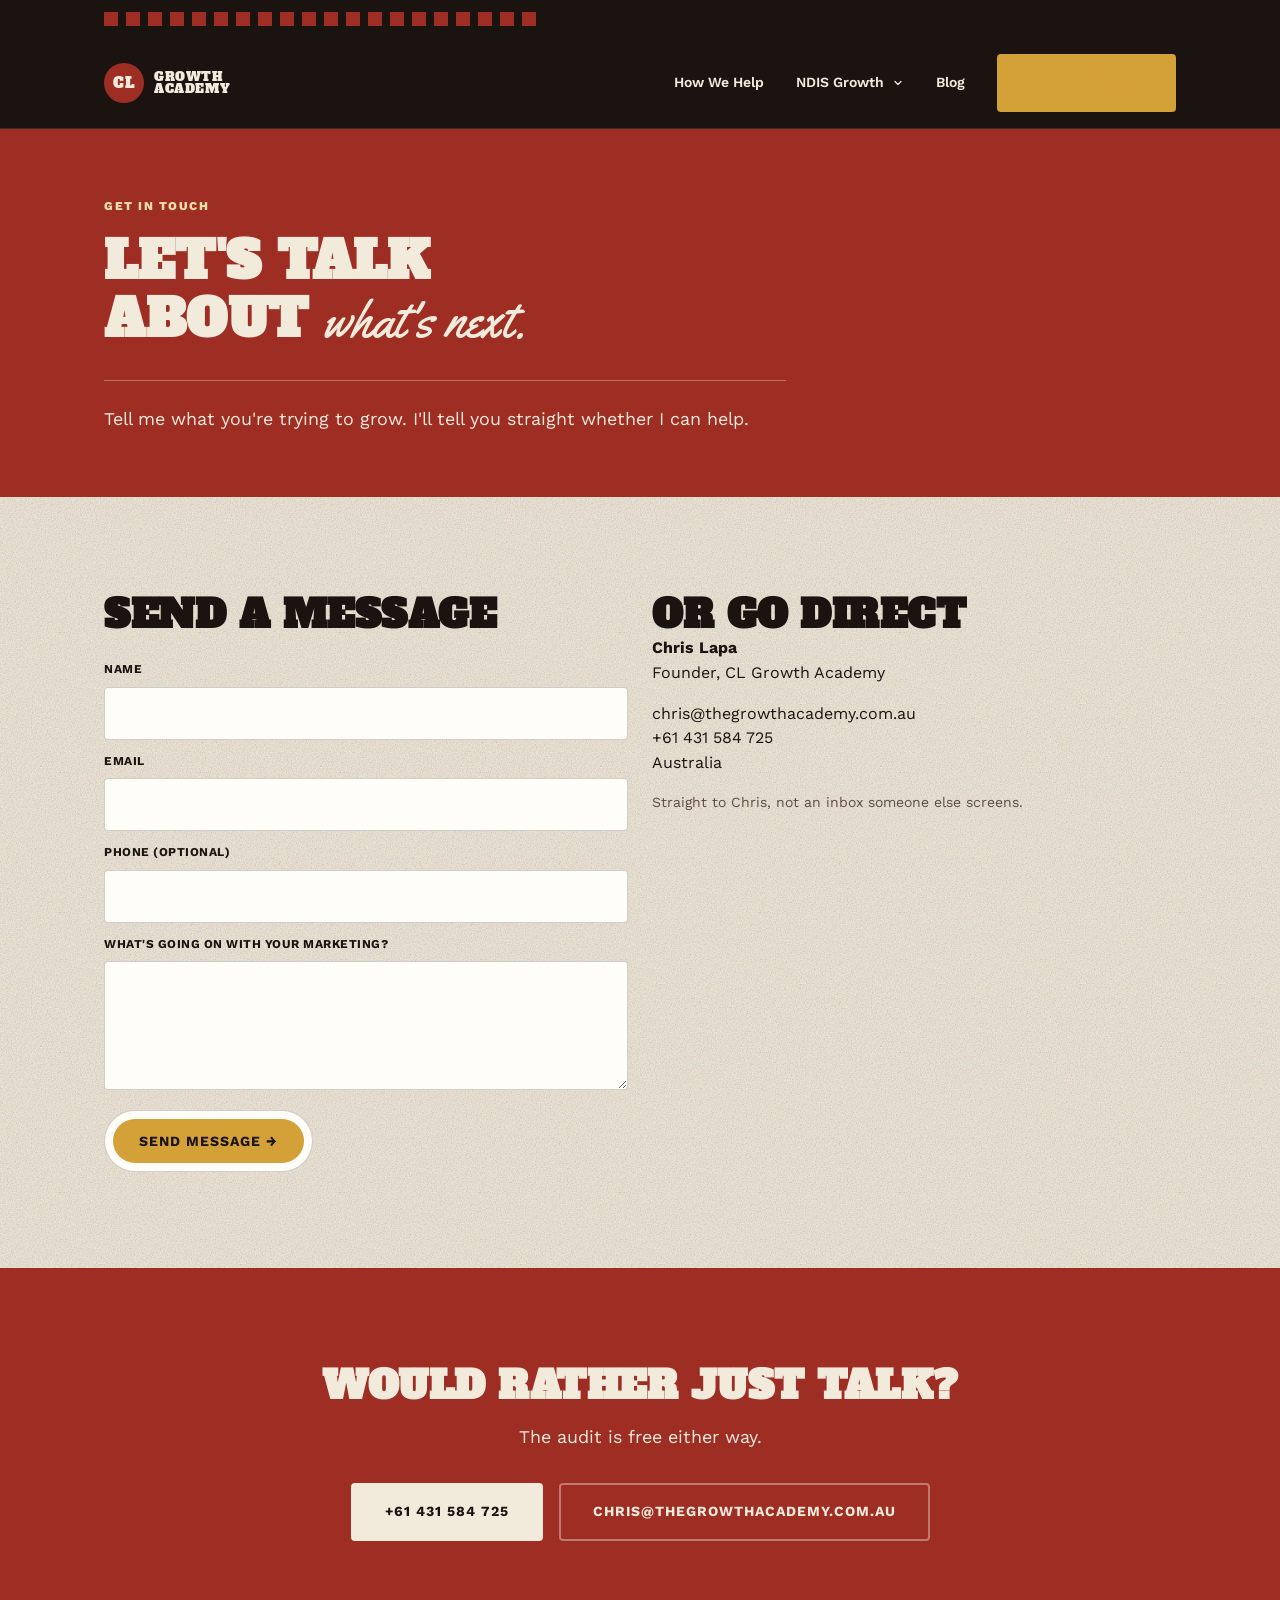
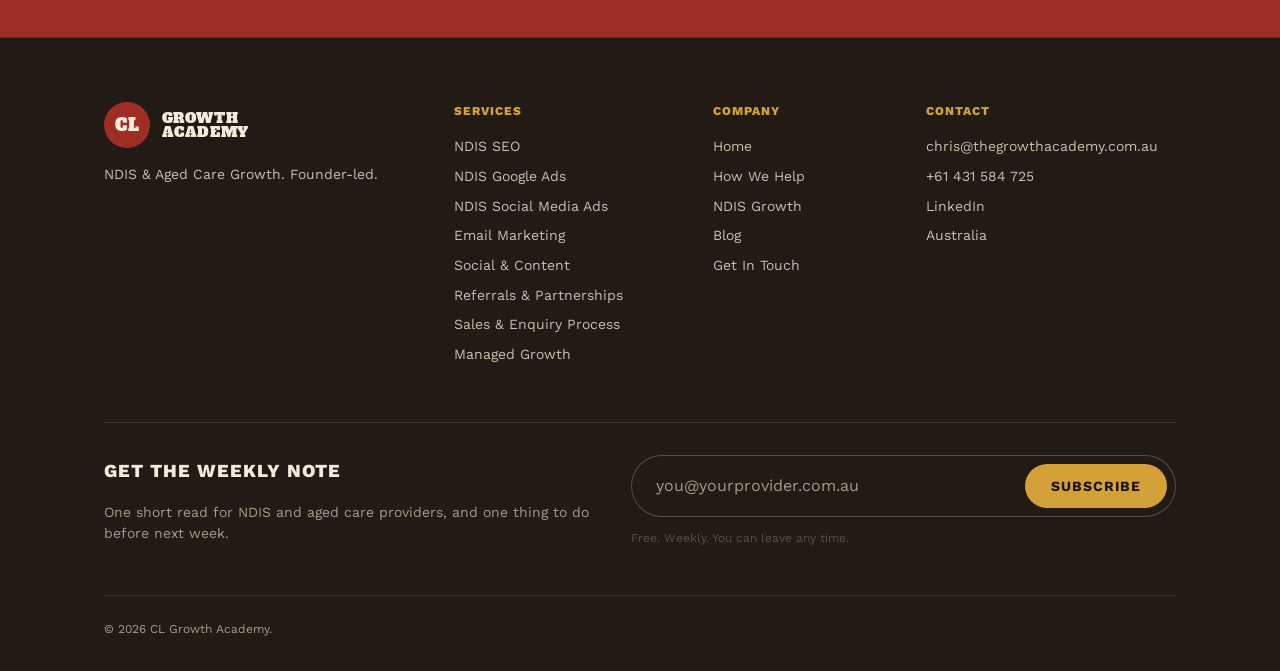
<file: contact.html>
<!DOCTYPE html>
<html lang="en-AU">
<head>
<meta charset="UTF-8">
<meta name="viewport" content="width=device-width, initial-scale=1.0">
<title>Get In Touch &middot; CL Growth Academy</title>
<meta name="description" content="Talk to Chris Lapa about growing your NDIS or aged care provider. Straight answers on what is working, what is not, and what to do next.">
<link rel="canonical" href="https://cl-growth-academy-website.vercel.app/contact.html">

<meta property="og:type" content="website">
<meta property="og:site_name" content="CL Growth Academy">
<meta property="og:locale" content="en_AU">
<meta property="og:title" content="Get In Touch &middot; CL Growth Academy">
<meta property="og:description" content="Talk to Chris Lapa about growing your NDIS or aged care provider. Straight answers on what to do next.">
<meta property="og:url" content="https://cl-growth-academy-website.vercel.app/contact.html">
<meta property="og:image" content="https://cl-growth-academy-website.vercel.app/img/og-default.jpg">
<meta property="og:image:width" content="1200">
<meta property="og:image:height" content="630">
<meta property="og:image:alt" content="Chris Lapa presenting to a full room of NDIS providers at a CL Growth Academy masterclass.">
<meta name="twitter:card" content="summary_large_image">
<meta name="twitter:title" content="Get In Touch &middot; CL Growth Academy">
<meta name="twitter:description" content="Talk to Chris Lapa about growing your NDIS or aged care provider.">
<meta name="twitter:image" content="https://cl-growth-academy-website.vercel.app/img/og-default.jpg">

<meta name="theme-color" content="#1A1310">
<link rel="icon" href="favicon.svg" type="image/svg+xml">

<link rel="preconnect" href="https://fonts.googleapis.com">
<link rel="preconnect" href="https://fonts.gstatic.com" crossorigin>
<link href="https://fonts.googleapis.com/css2?family=Alfa+Slab+One&family=Yellowtail&family=Work+Sans:wght@400;500;600;700;800&display=swap" rel="stylesheet">
<link rel="stylesheet" href="css/styles.css">
</head>
<body>

<a class="skip-link" href="#main">Skip to content</a>

<div class="brand-strip" aria-hidden="true">
  <span></span><span></span><span></span><span></span><span></span>
  <span></span><span></span><span></span><span></span><span></span>
  <span></span><span></span><span></span><span></span><span></span>
  <span></span><span></span><span></span><span></span><span></span>
</div>

<header class="site-header">
  <nav class="nav" aria-label="Main">
    <a href="index.html" class="brand"><span class="brand-mark">CL</span> <span class="brand-word"><span>Growth</span> <span>Academy</span></span></a>
    <button class="nav-toggle" type="button" aria-label="Toggle menu" aria-expanded="false" aria-controls="nav-links">&#9776;</button>
    <div class="nav-links" id="nav-links">
      <a href="how-we-help.html">How We Help</a>
      <div class="nav-sub">
        <button class="nav-sub-trigger" type="button" aria-expanded="false" aria-haspopup="true" aria-controls="nav-ndis">
          NDIS Growth
          <svg viewBox="0 0 24 24" fill="none" stroke="currentColor" stroke-width="2.5" stroke-linecap="round" stroke-linejoin="round" aria-hidden="true" focusable="false"><path d="M6 9l6 6 6-6"/></svg>
        </button>
        <div class="nav-panel" id="nav-ndis">
          <a class="nav-panel-overview" href="ndis-marketing/index.html">
            <span class="nav-panel-num">&rarr;</span>
            <span><span class="nav-panel-title">NDIS Growth</span><span class="nav-panel-desc">Two engines, and how they fit together.</span></span>
          </a>
          <div class="nav-panel-cols">
            <div class="nav-panel-col">
              <span class="nav-panel-group">Marketing</span>
              <a href="ndis-marketing/seo.html">
                <span class="nav-panel-num">01</span>
                <span><span class="nav-panel-title">NDIS SEO</span><span class="nav-panel-desc">Long-term visibility built for the searches your participants actually type.</span></span>
              </a>
              <a href="ndis-marketing/ads.html">
                <span class="nav-panel-num">02</span>
                <span><span class="nav-panel-title">NDIS Google Ads</span><span class="nav-panel-desc">Paid search aimed at people looking for a provider this week.</span></span>
              </a>
              <a href="ndis-marketing/social-ads.html">
                <span class="nav-panel-num">03</span>
                <span><span class="nav-panel-title">NDIS Social Media Ads</span><span class="nav-panel-desc">Meta campaigns that reach families before they start searching.</span></span>
              </a>
              <a href="ndis-marketing/email.html">
                <span class="nav-panel-num">04</span>
                <span><span class="nav-panel-title">Email Marketing</span><span class="nav-panel-desc">Straight-talking sequences that keep your provider top of mind.</span></span>
              </a>
              <a href="ndis-marketing/social.html">
                <span class="nav-panel-num">05</span>
                <span><span class="nav-panel-title">Social &amp; Content</span><span class="nav-panel-desc">Real stories from your team, built for the people deciding on you.</span></span>
              </a>
            </div>
            <div class="nav-panel-col">
              <span class="nav-panel-group">Growth</span>
              <a href="ndis-marketing/referrals.html">
                <span class="nav-panel-num">06</span>
                <span><span class="nav-panel-title">Referrals &amp; Partnerships</span><span class="nav-panel-desc">Coordinator and allied health relationships that refer without ad spend.</span></span>
              </a>
              <a href="ndis-marketing/sales-process.html">
                <span class="nav-panel-num">07</span>
                <span><span class="nav-panel-title">Sales &amp; Enquiry Process</span><span class="nav-panel-desc">What happens after the phone rings, and why it decides the outcome.</span></span>
              </a>
              <span class="nav-panel-group">All of it</span>
              <a href="ndis-marketing/managed.html">
                <span class="nav-panel-num">&#43;</span>
                <span><span class="nav-panel-title">Managed Growth</span><span class="nav-panel-desc">Every channel and both engines, run as one plan by one person.</span></span>
              </a>
            </div>
          </div>
        </div>
      </div>
      <a href="blog.html">Blog</a>
      <a href="contact.html" class="btn btn-mustard nav-cta" aria-current="page">Get In Touch</a>
      <span class="nav-indicator" aria-hidden="true"></span>
    </div>
  </nav>
</header>

<main id="main">

<section class="hero hero-compact">
  <div class="wrap">
    <span class="eyebrow">Get in touch</span>
    <h1>Let's talk about <span class="script">what's next.</span></h1>
    <p class="lead">Tell me what you're trying to grow. I'll tell you straight whether I can help.</p>
  </div>
</section>

<section class="section-paper reveal">
  <div class="wrap">
    <div class="grid grid-2">
      <div>
        <h2>Send a message</h2>
        <!-- Sent through Web3Forms to the inbox set in its dashboard
             (chris@thegrowthacademy.com.au). sendEnquiry() in js/main.js only
             shows "Message sent" once Web3Forms confirms it; a failure shows
             the error line with the direct email and phone instead. -->
        <form class="js-waitlist" action="https://api.web3forms.com/submit" method="POST">
          <input type="hidden" name="access_key" value="20e51297-6939-43ef-94fe-527c33d09703">
          <input type="hidden" name="subject" value="New enquiry from the Contact page">
          <input type="hidden" name="from_name" value="The Growth Academy Website">
          <input type="hidden" name="form" value="Contact page">
          <input type="checkbox" name="botcheck" class="form-botcheck" tabindex="-1" autocomplete="off" aria-hidden="true">
          <div class="form-row stack">
            <div>
              <label for="name">Name</label>
              <input id="name" type="text" name="name" autocomplete="name" required>
            </div>
            <div>
              <label for="email">Email</label>
              <input id="email" type="email" name="email" autocomplete="email" required>
            </div>
            <div>
              <label for="phone">Phone (optional)</label>
              <input id="phone" type="tel" name="phone" autocomplete="tel">
            </div>
            <div>
              <label for="message">What's going on with your marketing?</label>
              <textarea id="message" name="message" rows="5" required></textarea>
            </div>
            <div>
              <div class="form-pill form-pill-compact">
                <div class="form-pill-fields">
                  <button type="submit" class="btn btn-mustard">Send message &rarr;</button>
                </div>
                <p class="form-pill-success" role="status">
                  <svg class="form-tick" viewBox="0 0 24 24" width="20" height="20" fill="none" stroke="currentColor" stroke-width="2.5" stroke-linecap="round" stroke-linejoin="round" aria-hidden="true" focusable="false">
                    <circle cx="12" cy="12" r="10" opacity="0.35"/>
                    <path class="form-tick-path" d="M7.5 12.5l3 3 6-6.5"/>
                  </svg>
                  Message sent.
                </p>
              </div>
              <p class="form-error" role="alert" hidden>That did not send. Please reach me directly on <a href="mailto:chris@thegrowthacademy.com.au">chris@thegrowthacademy.com.au</a> or <a href="tel:+61431584725">+61 431 584 725</a>.</p>
            </div>
          </div>
        </form>
      </div>
      <div>
        <h2>Or go direct</h2>
        <p><strong>Chris Lapa</strong><br>Founder, CL Growth Academy</p>
        <p>
          <a href="mailto:chris@thegrowthacademy.com.au">chris@thegrowthacademy.com.au</a><br>
          <a href="tel:+61431584725">+61 431 584 725</a><br>
          Australia
        </p>
        <p class="note">Straight to Chris, not an inbox someone else screens.</p>
      </div>
    </div>
  </div>
</section>

<section class="section-oxblood section-cta reveal">
  <div class="wrap">
    <h2>Would rather just talk?</h2>
    <p class="lead">The audit is free either way.</p>
    <div class="btn-row">
      <a href="tel:+61431584725" class="btn btn-paper">+61 431 584 725</a>
      <a href="mailto:chris@thegrowthacademy.com.au" class="btn btn-ghost">chris@thegrowthacademy.com.au</a>
    </div>
  </div>
</section>

</main>

<footer class="site-footer">
  <div class="wrap">
    <div class="footer-grid">
      <div>
        <div class="brand"><span class="brand-mark">CL</span> <span class="brand-word"><span>Growth</span> <span>Academy</span></span></div>
        <p class="footer-tagline">NDIS &amp; Aged Care Growth. Founder-led.</p>
      </div>
      <nav aria-label="Services">
        <div class="footer-label">Services</div>
        <ul>
          <li><a href="ndis-marketing/seo.html">NDIS SEO</a></li>
          <li><a href="ndis-marketing/ads.html">NDIS Google Ads</a></li>
          <li><a href="ndis-marketing/social-ads.html">NDIS Social Media Ads</a></li>
          <li><a href="ndis-marketing/email.html">Email Marketing</a></li>
          <li><a href="ndis-marketing/social.html">Social &amp; Content</a></li>
          <li><a href="ndis-marketing/referrals.html">Referrals &amp; Partnerships</a></li>
          <li><a href="ndis-marketing/sales-process.html">Sales &amp; Enquiry Process</a></li>
          <li><a href="ndis-marketing/managed.html">Managed Growth</a></li>
        </ul>
      </nav>
      <nav aria-label="Company">
        <div class="footer-label">Company</div>
        <ul>
          <li><a href="index.html">Home</a></li>
          <li><a href="how-we-help.html">How We Help</a></li>
          <li><a href="ndis-marketing/index.html">NDIS Growth</a></li>
          <li><a href="blog.html">Blog</a></li>
          <li><a href="contact.html">Get In Touch</a></li>
        </ul>
      </nav>
      <div>
        <div class="footer-label">Contact</div>
        <ul>
          <li><a href="mailto:chris@thegrowthacademy.com.au">chris@thegrowthacademy.com.au</a></li>
          <li><a href="tel:+61431584725">+61 431 584 725</a></li>
          <li><a href="https://www.linkedin.com/in/christopher-lapa-36108055/" target="_blank" rel="noopener">LinkedIn<span class="sr-only"> (opens in a new tab)</span></a></li>
          <li>Australia</li>
        </ul>
      </div>
    </div>

    <!-- The lower-commitment step, for people who have read the page and are
         not ready to book. Posts to the same Beehiiv list as newsletter.html
         and the homepage panel, so initWaitlistForms intercepts it and it
         genuinely submits. -->
    <div class="footer-signup">
      <div>
        <p class="footer-signup-title">Get the weekly note</p>
        <p class="note">One short read for NDIS and aged care providers, and one thing to do before next week.</p>
      </div>
      <form class="js-waitlist" action="https://clgrowth.beehiiv.com/subscribe" method="POST">
        <label class="sr-only" for="footer-email">Your email address</label>
        <div class="form-pill">
          <div class="form-pill-fields">
            <input id="footer-email" type="email" name="email" autocomplete="email" placeholder="you@yourprovider.com.au" required>
            <button type="submit" class="btn btn-mustard">Subscribe</button>
          </div>
          <p class="form-pill-success" role="status">
            <svg class="form-tick" viewBox="0 0 24 24" width="20" height="20" fill="none" stroke="currentColor" stroke-width="2.5" stroke-linecap="round" stroke-linejoin="round" aria-hidden="true" focusable="false">
              <circle cx="12" cy="12" r="10" opacity="0.35"/>
              <path class="form-tick-path" d="M7.5 12.5l3 3 6-6.5"/>
            </svg>
            You're in. Watch your inbox.
          </p>
        </div>
        <p class="form-note">Free. Weekly. You can leave any time.</p>
      </form>
    </div>

    <div class="footer-bottom">© 2026 CL Growth Academy.</div>
  </div>
</footer>

<script src="js/main.js"></script>
</body>
</html>
</file>
<file: css/styles.css>
/* CL Growth Academy — shared styles
   Palette, type, and voice per brand snapshot (Aug 2026) */

/* ---------------------------------------------------------------
   1. TOKENS
   --------------------------------------------------------------- */

:root {
  /* Palette — proportions from the brand snapshot */
  --ink: #1A1310;      /* base, 60% */
  --oxblood: #9E2D24;  /* hero, 20% */
  --paper: #F2EADB;    /* type surface, 10% */
  --mustard: #D4A038;  /* accent, 6% — never wall-to-wall */
  --cream: #F2DFA8;    /* soft alt on oxblood, 3% */
  --ink-2: #221A14;    /* surface, 1% */

  /* RGB triplets, so alpha variants stay tied to the tokens above */
  --paper-rgb: 242, 234, 219;
  --ink-rgb: 26, 19, 16;

  /* Dimmed text as real colors rather than stacked opacity,
     so contrast stays measurable and passes WCAG AA */
  --paper-muted: #C9BFAE;
  --paper-faint: #A89C88;
  --ink-muted: #5C4E42;

  /* Type */
  --font-display: 'Alfa Slab One', serif;
  --font-script: 'Yellowtail', cursive;
  --font-body: 'Work Sans', sans-serif;

  --fs-display: clamp(2.6rem, 6vw, 4.2rem);
  --fs-h1: clamp(2.1rem, 4.6vw, 3.2rem);
  --fs-h2: clamp(1.7rem, 3.4vw, 2.4rem);
  --fs-h3: clamp(1.05rem, 1.6vw, 1.3rem);
  /* Card-scale headings. Set in Work Sans 800, not Alfa Slab One — see the
     .card-title rule in §3 for why the display face is wrong at this size. */
  --fs-card-title: clamp(1rem, 1.5vw, 1.15rem);
  --fs-lead: clamp(1rem, 1.4vw, 1.15rem);
  --fs-body: 1rem;
  --fs-small: 0.875rem;
  --fs-micro: 0.75rem;

  /* Article subheads. Deliberately smaller than --fs-h2/--fs-h3: a service
     page carries four or five headings, an article carries a dozen, and the
     display face at 2.4rem twelve times over reads as a shouting match. */
  --fs-article-h2: clamp(1.5rem, 2.6vw, 1.9rem);
  --fs-article-h3: clamp(1.15rem, 1.8vw, 1.35rem);

  --tracking-wide: 1px;
  --tracking-wider: 1.5px;

  /* Spacing — 4px base */
  --space-1: 4px;
  --space-2: 8px;
  --space-3: 12px;
  --space-4: 16px;
  --space-5: 24px;
  --space-6: 32px;
  --space-7: 48px;
  --space-8: 64px;
  --space-9: 96px;
  --space-10: 128px;

  /* Form */
  --radius-sm: 4px;
  --radius-md: 6px;
  --radius-lg: 10px;
  --radius-pill: 999px;

  --border-hairline: 1px solid rgba(var(--paper-rgb), 0.12);
  --border-hairline-ink: 1px solid rgba(var(--ink-rgb), 0.15);

  --shadow-sm: 0 1px 2px rgba(var(--ink-rgb), 0.2);
  --shadow-md: 0 6px 18px rgba(var(--ink-rgb), 0.28);
  --shadow-lg: 0 16px 40px rgba(var(--ink-rgb), 0.35);

  --ease: cubic-bezier(0.2, 0.7, 0.3, 1);
  --t-fast: 0.15s;
  --t-base: 0.25s;
  --t-slow: 0.5s;

  --max-width: 1120px;

  /* Height of the sticky .site-header, for scroll-margin-top on anchor
     targets. Measured, not derived, because CSS cannot read it: .nav has
     var(--space-4) padding top and bottom around a .brand with
     min-height 44px, plus the header's 1px border-bottom.
     16 + 44 + 16 + 1 = 77. If either the nav padding or the brand tap
     target changes, this has to follow or every anchor jump lands under
     the header again. */
  --header-h: 77px;

  /* Workshop paper grain — inline SVG, no network request */
  --grain: url("data:image/svg+xml,%3Csvg xmlns='http://www.w3.org/2000/svg' width='140' height='140'%3E%3Cfilter id='g'%3E%3CfeTurbulence type='fractalNoise' baseFrequency='0.8' numOctaves='3' stitchTiles='stitch'/%3E%3C/filter%3E%3Crect width='140' height='140' filter='url(%23g)' opacity='0.5'/%3E%3C/svg%3E");
}

/* ---------------------------------------------------------------
   2. BASE
   --------------------------------------------------------------- */

* { box-sizing: border-box; }

html {
  scroll-behavior: smooth;
  -webkit-text-size-adjust: 100%;
}

/* A backstop, not the fix. Every known overflow source is dealt with at its
   origin (the .form-pill stack in the 480px tier, the photo reel,
   overflow-wrap on headings and long email tokens). This catches the next
   one, so a single wide child cannot rock the whole document sideways — a
   failure mode the site had on every page.

   clip, NOT hidden. `overflow-x: hidden` computes overflow-y to auto, which
   makes body a scroll container and breaks position:sticky on .site-header
   (:309). `clip` suppresses the overflow without establishing one, so the
   header keeps sticking. Safari <16 ignores clip and falls back to visible:
   that loses the backstop on old iOS but never breaks the header, which is
   the right way round for a rule that should not be doing any work. */
html,
body {
  overflow-x: clip;
  max-width: 100%;
}

body {
  margin: 0;
  font-family: var(--font-body);
  font-size: var(--fs-body);
  font-weight: 400;
  color: var(--paper);
  background: var(--ink);
  line-height: 1.55;
  -webkit-font-smoothing: antialiased;
}

img { max-width: 100%; display: block; }

a { color: inherit; text-decoration: none; }

p { margin: 0 0 var(--space-4) 0; }
p:last-child { margin-bottom: 0; }

/* Visible focus ring — the site had none, and the UA default is
   effectively invisible against --ink */
:focus-visible {
  outline: 3px solid var(--mustard);
  outline-offset: 3px;
  border-radius: var(--radius-sm);
}

.skip-link {
  position: absolute;
  left: var(--space-4);
  top: var(--space-4);
  z-index: 100;
  background: var(--mustard);
  color: var(--ink);
  font-weight: 700;
  font-size: var(--fs-small);
  text-transform: uppercase;
  letter-spacing: var(--tracking-wide);
  padding: var(--space-3) var(--space-5);
  border-radius: var(--radius-sm);
  transform: translateY(-200%);
  transition: transform var(--t-base) var(--ease);
}

.skip-link:focus { transform: translateY(0); }

/* Announced but not shown. Used for the new-tab warning on outbound
   links, which are otherwise a silent surprise for screen reader users. */
.sr-only {
  position: absolute;
  width: 1px;
  height: 1px;
  padding: 0;
  margin: -1px;
  overflow: hidden;
  clip-path: inset(50%);
  white-space: nowrap;
}

.wrap {
  max-width: var(--max-width);
  margin: 0 auto;
  padding: 0 var(--space-5);
}

/* ---------------------------------------------------------------
   3. TYPE
   --------------------------------------------------------------- */

h1, h2, h3, h4 {
  font-family: var(--font-display);
  text-transform: uppercase;
  line-height: 1.12;
  margin: 0;
  letter-spacing: 0.5px;
  text-wrap: balance;
  /* Alfa Slab One uppercase is very wide, and every clamp below bottoms out
     on a phone, so a single long word can exceed the 272px of content a
     320px viewport offers. Breaking mid-word is ugly; overflowing the
     viewport is worse. */
  overflow-wrap: break-word;
}

h1 { font-size: var(--fs-h1); }
h2 { font-size: var(--fs-h2); }
h3 { font-size: var(--fs-h3); }

/* Card-scale headings — the display face does not survive a narrow column.
   At 5-up in .grid-5 a card has ~157px of measure, where Alfa Slab One at
   --fs-h3 wraps "Outsourced NDIS Marketing Manager" to four lines while
   "NDIS SEO" takes one: the row reads ragged and the cards fight each other.

   Work Sans 800 uppercase is ~35% narrower and is not a new voice — it is
   the .eyebrow treatment (:186) one step up the scale. Alfa Slab One keeps
   every h1/h2, the .way cards, .channel-row h3 and the pull-quotes, i.e.
   everywhere it has the measure to behave like a display face. */
.card h3,
.post-card h3,
.channel-note h3,
.nudge-title,
.faq summary {
  font-family: var(--font-body);
  font-size: var(--fs-card-title);
  font-weight: 800;
  letter-spacing: var(--tracking-wide);
  line-height: 1.25;
}

.script {
  font-family: var(--font-script);
  text-transform: none;
  font-weight: 400;
  letter-spacing: normal;
}

/* Holds a phrase on one line so a headline breaks where it reads best.
   Replaces welding words with &nbsp;, which cannot be undone at any width:
   "newsletter from me." in Alfa Slab One runs 480-505px as one unbreakable
   token, and it was setting the minimum width of the entire newsletter hero
   grid — which is 320px + 1fr, so the row needed roughly 900px of wrap
   before the phrase fit. Below that it pushed the hero past the viewport,
   measured at 768px and 1024px as well as on every phone.

   Written as opt-in above 1200px rather than opt-out below some width. The
   phrase is not a fixed size — --fs-h1 keeps growing with the viewport up
   to 51px, so the phrase grows too (~13x the font size), and a hand-picked
   max-width release has to be re-derived every time the type scale moves.
   Defaulting to normal means the failure mode is a line breaking somewhere
   slightly less pretty, not a hero pushed off the screen. */
.keep-together { white-space: normal; }

@media (min-width: 1200px) {
  .keep-together { white-space: nowrap; }
}

.eyebrow {
  display: inline-block;
  font-family: var(--font-body);
  font-weight: 800;
  text-transform: uppercase;
  letter-spacing: var(--tracking-wider);
  font-size: var(--fs-micro);
  color: var(--mustard);
}

/* Eyebrow sitting on a cream/paper surface */
.eyebrow-light { color: var(--oxblood); }

.lead {
  font-size: var(--fs-lead);
  max-width: 62ch;
}

.note {
  font-size: var(--fs-small);
  color: var(--paper-faint);
  margin-top: var(--space-4);
}

.section-paper .note { color: var(--ink-muted); }

.breadcrumb {
  font-size: var(--fs-micro);
  font-weight: 700;
  text-transform: uppercase;
  letter-spacing: var(--tracking-wide);
  color: var(--paper-muted);
  margin-bottom: var(--space-4);
}

/* 12px type gives a 14px-tall inline box. These are real navigation on the
   five channel pages, so they get a tappable box rather than the line box.

   min-width matters as much as min-height once the label is short: the
   article pages point back to "Blog", which is 37px wide at this size and
   was the only tap target on the site under 44px. The box grows rightwards
   from a flex-start default, so the label stays where it was and the extra
   space lands before the separator. */
.breadcrumb a {
  display: inline-flex;
  align-items: center;
  min-height: 44px;
  min-width: 44px;
}

.breadcrumb a:hover { color: var(--cream); }

/* Section heading pairing — replaces the ad-hoc 10/14/16/20/22px
   inline margins that were doing this job */
.section-head { margin-bottom: var(--space-7); }
.section-head .eyebrow { margin-bottom: var(--space-3); }

/* ---------------------------------------------------------------
   4. BUTTONS
   --------------------------------------------------------------- */

.btn {
  display: inline-flex;
  align-items: center;
  gap: var(--space-2);
  font-family: var(--font-body);
  font-weight: 700;
  text-transform: uppercase;
  letter-spacing: var(--tracking-wide);
  font-size: var(--fs-small);
  padding: var(--space-4) var(--space-6);
  border-radius: var(--radius-sm);
  border: 2px solid transparent;
  cursor: pointer;
  transition: transform var(--t-fast) var(--ease),
              box-shadow var(--t-fast) var(--ease),
              background var(--t-fast) var(--ease);
}

.btn:hover {
  transform: translateY(-2px);
  box-shadow: var(--shadow-md);
}

.btn:active { transform: translateY(0); }

.btn-mustard { background: var(--mustard); color: var(--ink); }
.btn-paper { background: var(--paper); color: var(--ink); }
.btn-ink { background: var(--ink); color: var(--paper); }

.btn-ghost {
  background: transparent;
  border-color: rgba(var(--paper-rgb), 0.4);
  color: var(--paper);
}

.btn-ghost:hover { border-color: var(--paper); }

.btn-row {
  display: flex;
  flex-wrap: wrap;
  gap: var(--space-4);
  align-items: center;
  margin-top: var(--space-6);
}

/* ---------------------------------------------------------------
   5. BRAND DEVICE
   --------------------------------------------------------------- */

.brand-strip {
  display: flex;
  gap: var(--space-2);
  flex-wrap: wrap;
  padding: var(--space-3) var(--space-5);
  max-width: var(--max-width);
  margin: 0 auto;
}

.brand-strip span {
  width: 14px;
  height: 14px;
  background: var(--oxblood);
  flex: 0 0 auto;
}

/* ---------------------------------------------------------------
   6. HEADER / NAV
   --------------------------------------------------------------- */

.site-header {
  position: sticky;
  top: 0;
  z-index: 50;
  background: var(--ink);
  border-bottom: var(--border-hairline);
  transition: box-shadow var(--t-base) var(--ease),
              background var(--t-base) var(--ease);
}

.site-header.is-scrolled {
  background: var(--ink-2);
  box-shadow: var(--shadow-md);
}

.nav {
  display: flex;
  align-items: center;
  justify-content: space-between;
  gap: var(--space-5);
  padding: var(--space-4) var(--space-5);
  max-width: var(--max-width);
  margin: 0 auto;
}

/* Logo lockup: oxblood disc holding "CL", wordmark stacked beside it.
   Built from type and geometry rather than an image so it stays crisp
   at any size and remains real text. --brand-scale lets the footer
   render the same lockup larger without duplicated rules. */

.brand {
  --brand-scale: 1;
  display: inline-flex;
  align-items: center;
  gap: calc(10px * var(--brand-scale));
  white-space: nowrap;
  /* The 40px mark left the whole lockup 4px short of a 44px tap target,
     and it is the home link on every page */
  min-height: 44px;
}

.brand-mark {
  flex: 0 0 auto;
  width: calc(40px * var(--brand-scale));
  height: calc(40px * var(--brand-scale));
  border-radius: var(--radius-pill);
  background: var(--oxblood);
  color: var(--paper);
  display: flex;
  align-items: center;
  justify-content: center;
  font-family: var(--font-display);
  font-size: calc(0.92rem * var(--brand-scale));
  line-height: 1;
  /* Alfa Slab One sits slightly high in its box; nudge for optical centre */
  padding-top: calc(2px * var(--brand-scale));
  letter-spacing: 0.5px;
}

.brand-word {
  display: flex;
  flex-direction: column;
  font-family: var(--font-display);
  text-transform: uppercase;
  color: var(--paper);
  font-size: calc(0.78rem * var(--brand-scale));
  line-height: 0.98;
  letter-spacing: 0.6px;
}

.nav-links {
  position: relative;
  display: flex;
  gap: var(--space-6);
  align-items: center;
  font-weight: 600;
  font-size: var(--fs-small);
}

.nav-links a { transition: color var(--t-fast) var(--ease); }
.nav-links a:hover { color: var(--mustard); }

/* Active page indicator — the nav used to look identical everywhere.
   On desktop .nav-indicator takes over and this underline is suppressed
   (see below); the rule stays because the mobile drawer still uses it. */
.nav-links a[aria-current="page"],
.nav-links .nav-sub-trigger[aria-current] {
  color: var(--mustard);
  box-shadow: inset 0 -2px 0 var(--mustard);
}

.nav-links a.nav-cta[aria-current="page"] { box-shadow: none; }

/* ---- Sliding indicator ----
   A single bar positioned by JS from each item's offsetLeft/offsetWidth,
   rather than a per-item pseudo-element, so it can travel between items
   instead of cross-fading. Desktop only: inside the mobile drawer the
   items are stacked full-width and the left-bar marker reads better. */

.nav-indicator {
  position: absolute;
  bottom: -6px;
  left: 0;
  height: 2px;
  width: 0;
  border-radius: var(--radius-pill);
  background: var(--mustard);
  opacity: 0;
  pointer-events: none;
  transform: translateX(0);
  transition: transform var(--t-base) var(--ease),
              width var(--t-base) var(--ease),
              opacity var(--t-fast) var(--ease);
}

.nav-indicator.is-visible { opacity: 1; }

/* The travelling bar replaces the static underline, or the current page
   would carry two markers at once */
@media (min-width: 801px) {
  .nav-links a[aria-current="page"],
  .nav-links .nav-sub-trigger[aria-current] { box-shadow: none; }
}

/* ---- NDIS Marketing dropdown ---- */

.nav-sub { position: relative; }

.nav-sub-trigger {
  display: inline-flex;
  align-items: center;
  gap: var(--space-2);
  padding: 0;
  border: none;
  background: none;
  color: inherit;
  font: inherit;
  font-weight: 600;
  cursor: pointer;
  transition: color var(--t-fast) var(--ease);
}

.nav-sub-trigger:hover,
.nav-sub-trigger[aria-expanded="true"] { color: var(--mustard); }

.nav-sub-trigger svg {
  width: 12px;
  height: 12px;
  transition: transform var(--t-base) var(--ease);
}

.nav-sub-trigger[aria-expanded="true"] svg { transform: rotate(180deg); }

/* Opaque on purpose. On the homepage .site-header is a transparent
   gradient over the masterclass photograph, so an inherited background
   would drop this menu's text straight onto the projector screen. */
.nav-panel {
  position: absolute;
  top: calc(100% + var(--space-4));
  left: 50%;
  z-index: 60;
  /* min(), not a flat 600px: at the 801px breakpoint where this panel first
     appears, 600px plus the wrap's gutters would overhang the viewport. */
  width: min(600px, calc(100vw - 2 * var(--space-5)));
  padding: var(--space-3);
  border-radius: var(--radius-lg);
  background: var(--ink-2);
  border: var(--border-hairline);
  box-shadow: var(--shadow-lg);
  opacity: 0;
  transform: translate(-50%, -6px);
  visibility: hidden;
  transition: opacity var(--t-base) var(--ease),
              transform var(--t-base) var(--ease),
              visibility 0s linear var(--t-base);
}

.nav-panel.open {
  opacity: 1;
  transform: translate(-50%, 0);
  visibility: visible;
  transition-delay: 0s;
}

/* Bridges the gap between trigger and panel so a diagonal mouse path
   does not cross dead space and close the menu */
.nav-panel::before {
  content: '';
  position: absolute;
  top: calc(var(--space-4) * -1);
  left: 0;
  right: 0;
  height: var(--space-4);
}

.nav-panel a {
  display: flex;
  gap: var(--space-3);
  padding: var(--space-3);
  border-radius: var(--radius-md);
  transition: background var(--t-fast) var(--ease);
}

.nav-panel a:hover,
.nav-panel a:focus-visible { background: rgba(var(--paper-rgb), 0.07); }

.nav-panel-num {
  flex: 0 0 auto;
  font-family: var(--font-display);
  font-size: var(--fs-micro);
  color: var(--mustard);
  padding-top: 2px;
}

.nav-panel-title { display: block; color: var(--paper); }

.nav-panel-desc {
  display: block;
  margin-top: 2px;
  font-weight: 400;
  font-size: var(--fs-micro);
  line-height: 1.4;
  color: var(--paper-faint);
}

.nav-panel-overview {
  margin-bottom: var(--space-2);
  padding-bottom: var(--space-3);
  border-bottom: var(--border-hairline);
}

/* ---- Two-column panel ----
   The dropdown lists seven channels across two engines plus the managed
   tier. Nine rows in a 320px column runs past the fold on a laptop, so the
   groups sit side by side and the panel widens to suit.

   Each group is its own wrapper rather than the panel being a two-column
   grid: a grid flows row-wise, which would interleave Marketing and Growth
   entries. Wrappers keep DOM order equal to reading order, which is also
   what initNavIndicator's arrow-key walk over querySelectorAll('a')
   depends on. */
.nav-panel-cols {
  display: flex;
  gap: var(--space-2);
}

.nav-panel-col { flex: 1 1 0; min-width: 0; }

/* A label, not a heading: it must not enter the document outline, and the
   panel sits inside a <nav> where an h-level would be noise. */
.nav-panel-group {
  display: block;
  padding: var(--space-2) var(--space-3) var(--space-1);
  font-weight: 800;
  text-transform: uppercase;
  font-size: var(--fs-micro);
  letter-spacing: var(--tracking-wider);
  color: var(--mustard);
}

.nav-panel-group + .nav-panel-group,
.nav-panel-col a + .nav-panel-group { margin-top: var(--space-3); }

/* 44px square. It was 39x34 — the smallest hit area on the site and also
   the most-used control on a phone, since it gates the whole nav. The glyph
   still renders at 1.6rem; the box around it is what changed. */
.nav-toggle {
  display: none;
  background: none;
  border: none;
  color: var(--paper);
  font-size: 1.6rem;
  line-height: 1;
  cursor: pointer;
  width: 44px;
  height: 44px;
  padding: 0;
  align-items: center;
  justify-content: center;
}

/* ---------------------------------------------------------------
   7. SECTIONS
   --------------------------------------------------------------- */

section { padding: var(--space-9) 0; }

.section-oxblood { background: var(--oxblood); color: var(--paper); }
.section-ink2 { background: var(--ink-2); }

.section-paper {
  background: var(--paper);
  color: var(--ink);
  background-image: var(--grain);
  background-blend-mode: multiply;
}

.section-paper h1, .section-paper h2,
.section-paper h3, .section-paper h4 { color: var(--ink); }

/* Centered closing CTA band — replaces the inline
   text-align/margin pairs repeated on 7 pages */
.section-cta { text-align: center; }
.section-cta .lead { margin: var(--space-4) auto 0; }
.section-cta .btn-row { justify-content: center; }

/* ---------------------------------------------------------------
   8. HERO
   --------------------------------------------------------------- */

.hero {
  background: var(--oxblood);
  padding: var(--space-10) 0 var(--space-9);
}

/* Interior pages run a shorter hero — this was 9 inline
   `padding: 60px 0` overrides */
.hero-compact { padding: var(--space-8) 0; }

.hero .eyebrow { color: var(--cream); }

.hero-top {
  display: flex;
  justify-content: space-between;
  align-items: flex-start;
  flex-wrap: wrap;
  gap: var(--space-3);
}

.hero-top .script {
  font-size: 1.5rem;
  color: var(--cream);
}

.hero h1 {
  margin-top: var(--space-5);
  font-size: var(--fs-display);
  max-width: 20ch;
}

.hero-compact h1 {
  font-size: var(--fs-h1);
  margin-top: var(--space-4);
}

.hero .lead {
  margin-top: var(--space-6);
  border-top: 1px solid rgba(var(--paper-rgb), 0.35);
  padding-top: var(--space-5);
}

/* Written for a hero that spread two items to the edges, then never used by
   any page. The article pages use it as a byline, where three items pushed
   apart across 1072px stop reading as one line, so it starts from the left
   and the gap does the separating. Nothing else consumes it. */
.hero-meta {
  display: flex;
  align-items: baseline;
  flex-wrap: wrap;
  gap: var(--space-3) var(--space-5);
  margin-top: var(--space-6);
  font-weight: 700;
  text-transform: uppercase;
  font-size: var(--fs-micro);
  letter-spacing: var(--tracking-wide);
  color: var(--cream);
}

/* ---- Split hero: a photograph beside the headline ----
   The four article heroes under blog/ were type on a flat oxblood band with
   nothing to look at, so nothing pulled a reader in off a search result.

   Not full-bleed like §18. The event photographs are 760px wide on disk, and
   a full-bleed hero would upscale them about 1.9x, which is the mistake the
   760px cap on .wrap > .channel-media in §27 exists to prevent.

   A modifier on the section rather than a `.article .hero .wrap` descendant
   rule, for the same reason .hero-compact and .showcase-wide are modifiers:
   it travels with the markup, it does not depend on an ancestor class two
   elements up, and `grep hero-split` finds exactly the pages using it.
   Scoping it this way is also what keeps the other fourteen heroes provably
   untouched. Named .hero-plate rather than .hero-photo on purpose: §18 is six
   hundred lines of .photo-hero and .photo-frame, and the two names side by
   side in one stylesheet is a transposition bug waiting to happen. */
.hero-split .wrap {
  display: grid;
  /* minmax(0, ...) on both tracks. A bare 1fr is minmax(auto, 1fr) and takes
     its floor from min-content: "participants" in Alfa Slab One at --fs-h1 is
     a ~250px word with nowhere to break. That is the bug §25 documents twice,
     where one long word held the newsletter hero at 481px on every phone.

     0.75fr is measured, not picked. The sharpness this site accepts is 0.87x
     of the DPR2 requirement: the channel pages feed 900px sources into a
     520px slot, and 900/1040 = 0.865. For a 760px source that means a 439px
     slot. Across 1072px of wrap content less the 48px gap, 439/1024 needs
     0.75fr against 1fr, which also leaves the headline 585px. Raise this
     number and the photograph starts upscaling. */
  grid-template-columns: minmax(0, 1fr) minmax(0, 0.75fr);
  gap: var(--space-7);
  /* end, not center. Every one of the four headlines makes the copy column
     taller than the 293px plate, so centring leaves a symmetric band of empty
     oxblood above and below the photograph, which reads as a mistake rather
     than as space. Flushed down, the plate's lower edge and the byline row
     form one line across the hero and the slack lands at top right, where
     nobody is looking. If a much shorter headline ever arrives, check this. */
  align-items: end;
}

.hero-plate {
  width: 100%;
  /* height:auto is load-bearing, and this is the fifth instance of the trap in
     this file (.post-thumb §10, .founder-photo §13, .showcase-layer img §29,
     .article figure img §30). The img carries height="570", which lands on
     the CSS height property as a presentational hint; with width and height
     both definite the aspect-ratio below is silently ignored, the three 4:3
     frames render 4:3, and the four heroes stop matching each other. */
  height: auto;
  /* 3:2 is not a new ratio on these pages: .showcase-wide in §29 already crops
     these same event photographs to it, further down the same articles. It
     also normalises the set, which matters because the hero is the one band a
     reader meets on all four. masterclass-slide is 760x507, natively 3:2, and
     loses nothing. The other three are 760x570 and lose 11% of their height,
     5.6% off each edge, which is ceiling at the top and carpet at the bottom
     in all three. No face is near either edge, so no object-position is
     needed. */
  aspect-ratio: 3 / 2;
  object-fit: cover;
  border-radius: var(--radius-lg);
  box-shadow: var(--shadow-lg);
  /* Holds the box while the file loads. Not var(--ink-2) like the figures in
     §30: those sit on ink, this sits on oxblood, and a near-black plate
     flashing inside a red band is louder than the photograph arriving. */
  background: rgba(var(--ink-rgb), 0.22);
}

/* Below 900 the pair stops working rather than merely getting tight: the copy
   column is a five-element stack against a photograph shrunk to ~345px, so
   most of the hero is empty oxblood at top right. Same collapse point as
   .founder and the card grids in §22. */
@media (max-width: 900px) {
  .hero-split .wrap {
    grid-template-columns: minmax(0, 1fr);
    gap: var(--space-6);
  }

  /* 470px is .showcase-media's cap from §29, reused rather than invented.
     Uncapped, the plate runs the full 852px of wrap at the top of this query
     and upscales a 760px source 1.12x. Left aligned, not centred: the whole
     hero is left aligned, and a centred plate under left-aligned type reads
     as a caption. */
  .hero-plate { max-width: 470px; }
}

@media (max-width: 700px) {
  /* .hero.hero-split, not .hero-split. §22 sets `.hero { padding:
     var(--space-8) 0 }` inside its own 700px block, later in this file and as
     a shorthand, so a (0,1,0) selector here would be reset straight back to
     64px at both ends. (0,2,0) wins on specificity whatever the order. The
     reason for the change: a photograph's lower edge does not need the air
     that a line of 12px uppercase type does, and this is 16px straight off
     the phone hero, where height is the whole problem. */
  .hero.hero-split { padding-bottom: var(--space-7); }
}

/* ---------------------------------------------------------------
   9. GRIDS
   --------------------------------------------------------------- */

/* margin-top is load-bearing, not decoration. This site spaces blocks by
   putting a top margin on the FOLLOWING element, and .section-head is the only
   thing that owns a margin-bottom (48px). A .grid with no top margin therefore
   looked fine only because a .section-head almost always sat above it: where
   one did not, the grid butted straight against the previous block and the
   first card's border landed on the last line of body copy. That shipped on
   all eight channel pages, under every `.channel-row` followed by a
   `.grid.grid-2`.

   Sibling margins collapse to the larger of the two, and no .grid on this site
   is ever a grid or flex item, so the collapse is never suppressed. That makes
   this safe rather than sweeping: after a .section-head it is max(48, 48) and
   nothing moves, which is 18 of the 29 grids on the site. It only bites where
   the gap was wrong: 0px after a .channel-row, 16px after a bare .lead.

   tools/spacing.js exists to catch the next one of these. */
.grid {
  display: grid;
  gap: var(--space-5);
  margin-top: var(--space-7);
}

/* contact.html opens a section with a .grid and no .section-head above it. A
   first child's top margin has nothing to collapse with and cannot collapse
   through the section's padding, so it would simply add 48px to the 96px
   already there. */
.wrap > .grid:first-child { margin-top: 0; }

/* grid-5 forces five columns where grid-auto will not: five 210px minimums
   plus four 24px gaps is 1146px, over the 1120px wrap, so auto-fit drops to
   four and strands the fifth card on a row of its own. */
.grid-5 { grid-template-columns: repeat(5, minmax(0, 1fr)); }
.grid-4 { grid-template-columns: repeat(4, minmax(0, 1fr)); }
.grid-3 { grid-template-columns: repeat(3, minmax(0, 1fr)); }
.grid-2 { grid-template-columns: repeat(2, minmax(0, 1fr)); }

/* Flows any count sensibly — used for the 5 service cards, which
   previously needed a second grid-4 to hold the 5th card alone */
.grid-auto { grid-template-columns: repeat(auto-fit, minmax(210px, 1fr)); }

/* ---------------------------------------------------------------
   10. CARDS
   --------------------------------------------------------------- */

/* Column, not block, for the same reason .post-card.has-thumb is one (:800):
   the grid equalises card heights, so without it the "Learn more" line
   trails whatever length its own copy happens to be and the row's five
   links land at five different heights. */
.card {
  display: flex;
  flex-direction: column;
  background: var(--paper);
  color: var(--ink);
  border-radius: var(--radius-md);
  padding: var(--space-6) var(--space-5);
  border: 2px solid transparent;
  transition: transform var(--t-base) var(--ease),
              box-shadow var(--t-base) var(--ease),
              border-color var(--t-base) var(--ease);
}

/* auto beats the .card-more margin-top on specificity; padding-top restores
   a minimum gap for the tallest card in the row, where auto resolves to 0.
   Same pairing as .has-thumb .card-more (:836). */
.card > .card-more { margin-top: auto; padding-top: var(--space-5); }

/* Only cards that are actually links get an interactive affordance */
a.card:hover,
a.card:focus-visible {
  transform: translateY(-4px);
  box-shadow: var(--shadow-lg);
  border-color: var(--oxblood);
}

.card-number {
  width: 36px;
  height: 36px;
  border-radius: var(--radius-pill);
  background: var(--oxblood);
  color: var(--paper);
  display: flex;
  align-items: center;
  justify-content: center;
  font-weight: 800;
  font-size: var(--fs-small);
  margin-bottom: var(--space-4);
}

.card h3 { margin-bottom: var(--space-3); }
.card p { color: var(--ink); }

/* "Read more →" / "Learn more →" — 15 inline styles collapsed */
.card-more {
  display: inline-flex;
  align-items: center;
  gap: var(--space-2);
  margin-top: var(--space-4);
  margin-bottom: 0;
  font-size: var(--fs-small);
  font-weight: 700;
  color: var(--mustard);
}

.card-more::after {
  content: '→';
  transition: transform var(--t-base) var(--ease);
}

a.post-card:hover .card-more::after,
a.post-card:focus-visible .card-more::after,
a.card:hover .card-more::after { transform: translateX(4px); }

.post-card {
  display: block;
  background: var(--ink-2);
  border-radius: var(--radius-md);
  padding: var(--space-6);
  border: 2px solid transparent;
  transition: transform var(--t-base) var(--ease),
              box-shadow var(--t-base) var(--ease),
              border-color var(--t-base) var(--ease);
}

a.post-card:hover,
a.post-card:focus-visible {
  transform: translateY(-4px);
  box-shadow: var(--shadow-lg);
  border-color: var(--mustard);
}

.post-card .eyebrow { margin-bottom: var(--space-3); }

/* Thumbnail variant. The card's own padding moves to .post-body so the
   artwork can bleed to the edge, and overflow clips it back to the radius
   — neither is needed by the base .post-card, so both live here.

   The resting border matches .is-upcoming above for the same reason it
   exists there: on index.html these cards sit in a .section-ink2 band whose
   background is the card's own --ink-2, so without an edge the body of the
   card dissolves into the band. Held at 2px so the mustard hover swaps
   colour without shifting layout. */
.post-card.has-thumb {
  padding: 0;
  overflow: hidden;
  border-color: rgba(var(--paper-rgb), 0.12);
  /* Column so .post-body can stretch to the grid-equalised card height,
     which is what lets the Read more line sit on a common baseline
     across cards whose excerpts run to different lengths */
  display: flex;
  flex-direction: column;
}

.post-thumb {
  width: 100%;
  /* height:auto is load-bearing, the same trap documented on .founder-photo:
     the img carries height="500", which lands on the CSS height property as
     a presentational hint. Width and height would then both be definite and
     aspect-ratio would be ignored. The attributes stay for CLS reservation. */
  height: auto;
  aspect-ratio: 16 / 10;
  object-fit: cover;
  background: var(--ink);
}

.post-body {
  padding: var(--space-6);
  display: flex;
  flex-direction: column;
  flex: 1;
}

/* Pushed to the foot of the card rather than trailing the excerpt */
.has-thumb .card-more { margin-top: auto; padding-top: var(--space-5); }

/* Dimmed like .faq p rather than sitting at full --paper brightness, so the
   title keeps the hierarchy */
.post-excerpt {
  margin-top: var(--space-3);
  font-size: var(--fs-small);
  color: var(--paper-muted);
}

/* Outbound arrow in place of the in-site →.
   Still in use, though the four featured posts now have pages here: the
   second band on blog.html lists the four articles that are still only on
   thegrowthacademy.com.au. Delete this rule only if that band goes. */
.post-card.is-external .card-more::after { content: '↗'; }

/* ---------------------------------------------------------------
   11. SOCIAL PROOF
   --------------------------------------------------------------- */

/* Sliding logo wall. The track holds the logo set twice so a
   -50% translate loops seamlessly; the second copy is aria-hidden
   and untabbable so it doesn't duplicate content or tab stops. */

.marquee {
  position: relative;
  overflow: hidden;
  padding: var(--space-3) 0;
  /* Fade the ends rather than clipping logos mid-tile */
  mask-image: linear-gradient(to right, transparent 0, #000 7%, #000 93%, transparent 100%);
  -webkit-mask-image: linear-gradient(to right, transparent 0, #000 7%, #000 93%, transparent 100%);
}

/* Default is a static wrapping wall, so the logos are all visible
   with JS off or motion reduced. JS adds .is-animating to opt in. */
.marquee-track {
  display: flex;
  flex-wrap: wrap;
  justify-content: center;
  width: 100%;
  gap: var(--space-4);
}

.marquee-track.is-animating {
  flex-wrap: nowrap;
  justify-content: flex-start;
  width: max-content;
  animation: marquee 48s linear infinite;
}

@keyframes marquee {
  from { transform: translateX(0); }
  to { transform: translateX(-50%); }
}

/* Pauses on hover so a logo can be read rather than chased.

   Honest about the limit: the tiles are plain divs with nothing focusable
   inside, so :focus-within cannot fire, and there is no touch equivalent —
   on a phone the wall never stops. Accepted rather than fixed, because the
   alternative is making thirteen decorative logos focusable and adding
   thirteen stops to the tab order of every page. Nothing is only available
   here; the client names appear in the copy too. The :focus-within half is
   kept for the day a tile becomes a real link. */
.marquee:hover .marquee-track,
.marquee:focus-within .marquee-track { animation-play-state: paused; }

.logo-tile {
  flex: 0 0 auto;
  width: 136px;
  height: 98px;
  display: flex;
  align-items: center;
  justify-content: center;
  padding: var(--space-3);
  /* Pure white, not --paper: these logos are JPEGs with baked-in
     white backgrounds, so any off-white would show a visible edge */
  background: #FFFFFF;
  border: 2px solid transparent;
  border-radius: var(--radius-md);
  font: inherit;
  transition: transform var(--t-base) var(--ease),
              box-shadow var(--t-base) var(--ease),
              border-color var(--t-base) var(--ease);
}

.logo-tile img {
  max-width: 100%;
  max-height: 100%;
  width: auto;
  object-fit: contain;
}

/* The tiles are plain divs, not buttons: there is nothing to click. The
   lift on hover stays, because the wall pauses under the pointer and a
   little response keeps that from reading as a stall. On touch the lift is
   suppressed in §28, where :hover cannot be trusted. */
.logo-tile:hover {
  transform: scale(1.08);
  box-shadow: var(--shadow-lg);
  border-color: var(--mustard);
}

/* ---------------------------------------------------------------
   12. STAT PANEL
   --------------------------------------------------------------- */

.stat-panel {
  display: grid;
  grid-template-columns: repeat(3, minmax(0, 1fr));
  gap: 2px;
  border-radius: var(--radius-md);
  overflow: hidden;
  background: rgba(var(--ink-rgb), 0.25);
}

.stat { padding: var(--space-7) var(--space-5); }

.stat .num {
  font-family: var(--font-display);
  font-size: clamp(2.2rem, 4vw, 2.8rem);
  line-height: 1;
}

.stat .label {
  margin-top: var(--space-3);
  font-weight: 700;
  text-transform: uppercase;
  font-size: var(--fs-micro);
  letter-spacing: var(--tracking-wide);
}

.stat-paper { background: var(--paper); color: var(--ink); }
.stat-mustard { background: var(--mustard); color: var(--ink); }
.stat-oxblood { background: var(--oxblood); color: var(--paper); }

/* ---------------------------------------------------------------
   13. FOUNDER
   --------------------------------------------------------------- */

.founder {
  display: grid;
  grid-template-columns: 260px 1fr;
  gap: var(--space-7);
  align-items: center;
}

.founder-photo {
  width: 100%;
  /* height:auto is load-bearing. The img carries height="660", which maps to
     the CSS height property as a presentational hint; without this the box
     renders 260x660 and aspect-ratio is ignored, because width and height are
     then both definite. The attributes stay for aspect-ratio/CLS reservation. */
  height: auto;
  aspect-ratio: 1;
  object-fit: cover;
  border-radius: var(--radius-md);
  /* Holds the square while the file loads, matching the section behind it */
  background: var(--ink-2);
}

.founder-quote {
  font-size: var(--fs-lead);
  font-weight: 500;
}

.founder-sign {
  font-family: var(--font-script);
  font-size: 1.6rem;
  color: var(--mustard);
  margin-top: var(--space-5);
}

/* ---------------------------------------------------------------
   14. LEAD MAGNET
   --------------------------------------------------------------- */

.lead-panel {
  background: var(--paper);
  color: var(--ink);
  border-radius: var(--radius-lg);
  padding: var(--space-7);
  background-image: var(--grain);
  background-blend-mode: multiply;
}

.lead-panel h2 {
  color: var(--ink);
  margin-top: var(--space-3);
}

.chip-row {
  display: flex;
  flex-wrap: wrap;
  gap: var(--space-2);
  margin: var(--space-5) 0;
  padding: 0;
  list-style: none;
}

.chip {
  background: var(--ink);
  color: var(--paper);
  border-radius: var(--radius-sm);
  padding: var(--space-3) var(--space-4);
  font-size: var(--fs-micro);
  font-weight: 800;
  text-transform: uppercase;
  letter-spacing: var(--tracking-wide);
}

/* ---------------------------------------------------------------
   15. FORMS
   --------------------------------------------------------------- */

.form-row {
  display: flex;
  flex-wrap: wrap;
  gap: var(--space-3);
  margin-top: var(--space-5);
}

.form-row.stack { flex-direction: column; }

input, textarea {
  font-family: var(--font-body);
  font-size: var(--fs-body);
  padding: var(--space-4);
  border: 1px solid rgba(var(--paper-rgb), 0.25);
  border-radius: var(--radius-sm);
  background: var(--ink-2);
  color: var(--paper);
  flex: 1 1 200px;
  width: 100%;
  transition: border-color var(--t-fast) var(--ease);
}

/* Vertical only: the default `both` lets the drag handle widen a textarea
   past its container, which pushes the consult dialog into horizontal
   overflow and does the same to the contact form. */
textarea { resize: vertical; }

input::placeholder, textarea::placeholder { color: var(--paper-faint); }
input:hover, textarea:hover { border-color: rgba(var(--paper-rgb), 0.5); }

/* Inputs on light surfaces. Scoped to the surface itself rather than
   the section — the homepage panel sits inside .section-oxblood, so a
   .section-paper-scoped rule missed it and rendered a near-black
   field on cream. */
.section-paper input, .section-paper textarea,
.lead-panel input, .lead-panel textarea {
  background: #FFFDF8;
  color: var(--ink);
  border-color: rgba(var(--ink-rgb), 0.2);
}

.section-paper input::placeholder, .lead-panel input::placeholder,
.section-paper textarea::placeholder { color: var(--ink-muted); }

.section-paper input:hover, .lead-panel input:hover,
.section-paper textarea:hover { border-color: rgba(var(--ink-rgb), 0.45); }

label {
  font-size: var(--fs-micro);
  font-weight: 700;
  text-transform: uppercase;
  letter-spacing: 0.5px;
  display: block;
  margin-bottom: var(--space-2);
}

.form-note {
  font-size: var(--fs-micro);
  color: var(--ink-muted);
  margin-top: var(--space-4);
}

/* ---- Waitlist pill ----
   One rounded surface holding the field and its button, which on submit
   fills mustard in place rather than being swapped out for a separate
   message. Swapping (the old .newsletter-form.is-submitted display:none)
   cannot be animated — the box has to survive for the morph to happen. */

.form-pill {
  position: relative;
  display: flex;
  margin-top: var(--space-5);
  padding: var(--space-2);
  border-radius: var(--radius-pill);
  background: var(--ink-2);
  border: 1px solid rgba(var(--paper-rgb), 0.25);
  transition: background var(--t-base) var(--ease),
              border-color var(--t-base) var(--ease);
}

/* Light surfaces, scoped to the surface rather than the section for the
   same reason as the input rule above — the homepage panel sits inside
   .section-oxblood, so a section-scoped rule misses it */
.lead-panel .form-pill,
.section-paper .form-pill {
  background: #FFFDF8;
  border-color: rgba(var(--ink-rgb), 0.2);
}

.form-pill:focus-within { border-color: var(--mustard); }

/* Button-only variant, for the contact form — a four-field form has no
   single field to sit in the pill, so only its submit morphs */
.form-pill-compact { display: inline-flex; margin-top: 0; }

.form-pill-fields {
  display: flex;
  flex: 1 1 auto;
  align-items: center;
  gap: var(--space-2);
  min-width: 0;
  transition: opacity var(--t-base) var(--ease),
              transform var(--t-base) var(--ease);
}

/* Borderless and transparent: the pill wrapper is the visible surface now,
   so the field must not draw a second one inside it */
.form-pill input {
  flex: 1 1 auto;
  width: auto;
  min-width: 0;
  min-height: 44px;   /* padding alone left it at 43 */
  border: none;
  background: transparent;
  padding: var(--space-3) var(--space-4);
}

.form-pill input:hover,
.form-pill input:focus { border: none; outline: none; }

.form-pill .btn {
  flex: 0 0 auto;
  border-radius: var(--radius-pill);
  padding: var(--space-3) var(--space-5);
}

.form-pill-success {
  position: absolute;
  inset: 0;
  display: flex;
  align-items: center;
  justify-content: center;
  gap: var(--space-3);
  margin: 0;
  border-radius: var(--radius-pill);
  color: var(--ink);
  font-weight: 800;
  font-size: var(--fs-small);
  text-transform: uppercase;
  letter-spacing: var(--tracking-wide);
  opacity: 0;
  transform: translateY(6px);
  pointer-events: none;
  transition: opacity var(--t-base) var(--ease),
              transform var(--t-base) var(--ease);
}

.form-pill.is-submitted { background: var(--mustard); border-color: var(--mustard); }

.form-pill.is-submitted .form-pill-fields {
  opacity: 0;
  transform: scale(0.96);
  pointer-events: none;
}

.form-pill.is-submitted .form-pill-success {
  opacity: 1;
  transform: translateY(0);
  transition-delay: 0.12s;
}

.form-tick { flex: 0 0 auto; }

/* Total path length is about 13.1 units, so 14 covers it with a margin */
.form-tick-path { stroke-dasharray: 14; stroke-dashoffset: 14; }

.form-pill.is-submitted .form-tick-path {
  animation: tick-draw var(--t-base) var(--ease) 0.2s both;
}

@keyframes tick-draw {
  from { stroke-dashoffset: 14; }
  to { stroke-dashoffset: 0; }
}

/* ---------------------------------------------------------------
   16. FAQ
   --------------------------------------------------------------- */

.faq { display: grid; gap: var(--space-3); }

/* No padding here — it moved onto summary and .faq p so the summary's own
   box is the full-width tap target. */
.faq details {
  background: var(--ink-2);
  border: var(--border-hairline);
  border-radius: var(--radius-md);
}

.faq details[open] { border-color: rgba(var(--paper-rgb), 0.3); }

/* Family, size and tracking come from the card-title rule in §3.
   The padding lives here rather than on .faq details so the whole tap
   target is the summary box itself — on details it sat outside the
   summary, leaving a ~22px-tall target on a phone. */
.faq summary {
  text-transform: uppercase;
  padding: var(--space-5) var(--space-6);
  cursor: pointer;
  list-style: none;
  display: flex;
  justify-content: space-between;
  align-items: baseline;
  gap: var(--space-4);
}

.faq summary::-webkit-details-marker { display: none; }

.faq summary::after {
  content: '+';
  font-family: var(--font-body);
  color: var(--mustard);
  flex: 0 0 auto;
  transition: transform var(--t-base) var(--ease);
}

.faq details[open] summary::after { transform: rotate(45deg); }

/* Picks up the horizontal gutter that details gave up, and the bottom one.
   margin-top is 0 because summary's own padding already separates them. */
.faq p {
  margin: 0 var(--space-6) var(--space-5);
  color: var(--paper-muted);
  max-width: 68ch;
}

/* ---------------------------------------------------------------
   17. FOOTER
   --------------------------------------------------------------- */

.site-footer {
  background: var(--ink-2);
  padding: var(--space-8) 0 var(--space-6);
  font-size: var(--fs-small);
  border-top: var(--border-hairline);
}

/* Four columns now: brand, Services, Company, Contact. The service list
   went from one hub link to eight channel pages, and a flat single-line
   list does not hold at that count. */
.footer-grid {
  display: grid;
  grid-template-columns: 1.4fr 1fr 0.8fr 1.1fr;
  gap: var(--space-6);
}

/* ---- Footer newsletter capture ----
   The footer is where people land who have read the page and are not ready
   to book, so it offers the lower-commitment step. Reuses .form-pill and
   .js-waitlist with the live Beehiiv action, so initWaitlistForms picks it
   up with no JS change and it genuinely submits. */
.footer-signup {
  margin-top: var(--space-7);
  padding-top: var(--space-6);
  border-top: var(--border-hairline);
  display: grid;
  grid-template-columns: minmax(0, 1fr) minmax(0, 1.1fr);
  gap: var(--space-6);
  align-items: center;
}

/* A <p>, not a heading, for the same reason .footer-label is not one: this
   block repeats on every page and an h2 in the footer would sit in the
   outline below whatever the page's own h2s are. */
.footer-signup-title {
  margin: 0 0 var(--space-2);
  font-family: var(--font-body);
  font-size: var(--fs-card-title);
  font-weight: 800;
  text-transform: uppercase;
  letter-spacing: var(--tracking-wide);
  color: var(--paper);
}

.footer-signup .form-pill { margin-top: 0; }

.footer-signup .form-note { margin-top: var(--space-3); }

@media (max-width: 900px) {
  .footer-grid { grid-template-columns: 1fr 1fr; }
}

@media (max-width: 700px) {
  .footer-signup { grid-template-columns: minmax(0, 1fr); gap: var(--space-4); }
}

.site-footer .brand { --brand-scale: 1.15; }

.footer-tagline {
  margin-top: var(--space-4);
  color: var(--paper-muted);
  max-width: 320px;
}

/* Visual labels, not headings — keeping them out of the heading
   outline avoids a level skip on pages that stop at h2 */
.footer-label {
  font-family: var(--font-body);
  font-weight: 800;
  text-transform: uppercase;
  font-size: var(--fs-micro);
  letter-spacing: var(--tracking-wide);
  color: var(--mustard);
  margin: 0 0 var(--space-4) 0;
}

.footer-grid ul { list-style: none; padding: 0; margin: 0; }
.footer-grid li { margin-bottom: var(--space-2); color: var(--paper-muted); }
.footer-grid li a { transition: color var(--t-fast) var(--ease); }
.footer-grid li a:hover { color: var(--mustard); }

.footer-bottom {
  margin-top: var(--space-7);
  padding-top: var(--space-5);
  border-top: var(--border-hairline);
  color: var(--paper-faint);
  font-size: var(--fs-micro);
}

/* ---------------------------------------------------------------
   18. PHOTO HERO — full-viewport, homepage only

   NOTE: do not put aspect-ratio and max-height on .photo-frame
   together. When max-height caps the height, aspect-ratio shrinks
   the WIDTH to preserve the ratio and the box collapses to roughly
   half the viewport. Height is set directly here for that reason;
   object-fit does the cropping.
   --------------------------------------------------------------- */

.photo-hero-section {
  position: relative;
  padding: 0;
  background: var(--ink-2);
}

.photo-frame {
  position: relative;
  width: 100%;
  min-height: 100vh;  /* fallback for browsers without svh */
  min-height: 100svh; /* avoids extending behind mobile browser chrome */
  display: flex;
  align-items: flex-end;
  overflow: hidden;
}

/* The image is wrapped in <picture> for art direction, so the positioning
   lives on the wrapper — <picture> is display:inline by default and would
   otherwise collapse. Do not re-target these rules at `.photo-frame > img`;
   the img is a grandchild now and the rules would silently stop matching,
   dropping the absolute positioning and object-fit together. */
.photo-frame > picture {
  display: block;
  position: absolute;
  inset: 0;
}

.photo-frame picture > img {
  display: block;
  width: 100%;
  height: 100%;
  object-fit: cover;
  /* Holds Chris and the projector screen in frame on the landscape source */
  object-position: 55% 38%;
}

/* Optional video layer over the photo, injected by initHeroVideo() on wide
   viewports only. The photo underneath stays the base layer, the poster and
   the fallback, so this can fail to load or be skipped entirely with no
   visible gap.

   The source is 1600x598 (2.68:1), authored for the newsletter's wide band
   rather than a full-viewport hero: on a phone only 17% of its width would
   show, upscaled 2.8x, for 2.89MB. Hence wide viewports only. It fades in
   rather than popping, since the photo is already on screen. It must stay
   BELOW ::after so the whole scrim, and every contrast measurement behind
   it, still applies. */
.photo-frame > video {
  position: absolute;
  inset: 0;
  width: 100%;
  height: 100%;
  object-fit: cover;
  object-position: 50% 45%;   /* holds Chris, who sits mid-frame */
  opacity: 0;
  transition: opacity var(--t-slow) var(--ease);
}

.photo-frame > video.is-ready { opacity: 1; }

/* Two-axis scrim: heavy along the bottom where the type sits, plus a
   left wash so the headline never competes with the curtain texture */
.photo-frame::after {
  content: '';
  position: absolute;
  inset: 0;
  pointer-events: none;
  background:
    linear-gradient(to top,
      rgba(var(--ink-rgb), 0.96) 0%,
      rgba(var(--ink-rgb), 0.86) 20%,
      rgba(var(--ink-rgb), 0.68) 42%,
      rgba(var(--ink-rgb), 0.38) 66%,
      rgba(var(--ink-rgb), 0.55) 100%),
    /* The headline measured 2.85:1 against the projector screen, under AA
       for large text. Most of the correction goes into this left wash
       rather than the vertical one: the type is left-aligned inside the
       wrap, so darkening leftwards buys contrast where the glyphs are
       without dimming the right of the frame, where the room reads. */
    linear-gradient(to right,
      rgba(var(--ink-rgb), 0.86) 0%,
      rgba(var(--ink-rgb), 0.42) 52%,
      rgba(var(--ink-rgb), 0) 100%);
}

/* padding-bottom is small because .hero-proof now occupies the band that
   used to be empty photograph. Raising it back to --space-9 without also
   removing the strip re-opens the gap it was added to fill. */
.photo-hero-content {
  position: relative;
  z-index: 1;
  width: 100%;
  padding-top: var(--space-10);
  padding-bottom: var(--space-5);
}

/* Mustard on a photograph cannot reach AA wherever the projector screen
   shows through — its luminance needs a near-black backdrop, and no scrim
   light enough to keep the room visible provides one. Measured at 1.90:1
   over the phone crop and 2.40:1 at a square window. So the eyebrow carries
   its own ground: contrast becomes a fixed property of the chip instead of
   a gamble on what the photo is doing behind it. At 0.9 alpha it measures
   7.0:1 or better at every breakpoint, against the brightest pixel the
   projector slide produces. Keep it a solid fill — a mustard border sits
   on top of this background and drags the ratio back down to ~3.1:1. */
.photo-hero-content .eyebrow {
  padding: var(--space-2) var(--space-4);
  border-radius: var(--radius-pill);
  background: rgba(var(--ink-rgb), 0.9);
}

.photo-hero-content h1 {
  margin-top: var(--space-5);
  font-size: var(--fs-display);
  max-width: 22ch;
}

.photo-hero-content .lead {
  margin-top: var(--space-5);
  color: var(--paper);
}


/* Homepage only: the nav sits over the photo so the hero can fill
   the viewport. fixed (not sticky) keeps it out of the layout flow,
   which avoids the jump a sticky-to-fixed swap would cause. */
body.photo-hero .site-header {
  position: fixed;
  left: 0;
  right: 0;
  border-bottom: none;
  /* Not fully transparent: the nav sits over the bright projector
     screen, where paper-on-white would fail. This guarantees
     legibility without reading as a solid bar. */
  background: linear-gradient(
    to bottom,
    rgba(var(--ink-rgb), 0.92) 0%,
    rgba(var(--ink-rgb), 0.72) 60%,
    rgba(var(--ink-rgb), 0) 100%
  );
}

body.photo-hero .site-header.is-scrolled {
  background: var(--ink-2);
  border-bottom: var(--border-hairline);
  box-shadow: var(--shadow-md);
}

/* Proof bar filling the hero's lower band, and lifting the headline block
   off the bottom edge in the process.

   This was a logo strip. The logos are the Trusted by wall's own content
   (§11), so running them here too put the same 13 marks on screen twice on
   one page. Figures occupy the same band, say something the copy above does
   not, and need no JS — the strip needed cloning to loop seamlessly. */

.hero-proof {
  display: flex;
  flex-wrap: wrap;
  gap: var(--space-5) var(--space-8);
  margin-top: var(--space-6);
  padding: 0;
  list-style: none;
}

.hero-stat { max-width: 22ch; }

/* Mustard is safe here where the eyebrow chip above needed its own opaque
   ground: the scrim's bottom stop is rgba(ink, 0.96), so this end of the
   frame is near-black whatever the photograph is doing behind it. */
.hero-stat-figure {
  display: block;
  font-family: var(--font-display);
  font-size: var(--fs-h3);
  line-height: 1.1;
  color: var(--mustard);
}

.hero-stat-label {
  display: block;
  margin-top: var(--space-2);
  font-size: var(--fs-micro);
  font-weight: 800;
  text-transform: uppercase;
  letter-spacing: var(--tracking-wide);
  color: var(--paper-muted);
}

/* ---------------------------------------------------------------
   19b. FILMSTRIP — one focused photograph standing in a row of halves
   Built by initFilmstrip in main.js. Every card shares one top edge; the
   focused card is full height, its neighbours clipped to half, and the
   backdrop is the focused photo re-graded to that slide's accent. JS
   measures the stage and sets --film-* on it; every size below is a ratio
   of the stage, so it holds from a phone to a 4K display.
   --------------------------------------------------------------- */

/* No-JS fallback: the slides as a plain grid, aligned to the column */
.film-list {
  list-style: none;
  max-width: var(--max-width);
  margin: var(--space-7) auto 0;
  padding: 0 var(--space-5);
  display: grid;
  grid-template-columns: repeat(4, minmax(0, 1fr));
  gap: var(--space-3);
}

.film-list img {
  width: 100%;
  height: auto;
  aspect-ratio: 4 / 3;
  object-fit: cover;
  border-radius: var(--radius-md);
}

.film.is-built .film-list { display: none; }

.film.is-built {
  position: relative;
  height: clamp(560px, 82vh, 860px);
  margin-top: var(--space-7);
  overflow: hidden;
  background: var(--ink);
  color: var(--paper);
  user-select: none;
  -webkit-user-select: none;
  /* cqh units below follow the stage height, as the original's
     measured ratios did */
  container-type: size;
  /* Horizontal swipes belong to the strip, vertical ones to the page */
  touch-action: pan-y;
}

.film:focus-visible { outline: 2px solid var(--mustard); outline-offset: -2px; }

/* ---- Backdrop: the focused photo, blown up and re-hued to its accent ---- */

.film-bg {
  position: absolute;
  inset: 0;
  opacity: 0;
  transition: opacity 0.7s ease-out;
}

.film-bg.is-in { opacity: 1; }

.film-bg img {
  position: absolute;
  inset: 0;
  width: 100%;
  height: 100%;
  object-fit: cover;
  transform: scale(1.42);
  transition: transform 6s linear;
}

.film-bg.is-in img { transform: scale(1.28); }

/* Keep the photo's luminance, take the accent's hue */
.film-bg::before,
.film-bg::after {
  content: '';
  position: absolute;
  inset: 0;
  background: var(--accent);
}

.film-bg::before { mix-blend-mode: color; }
.film-bg::after { mix-blend-mode: multiply; opacity: 0.55; }

/* Legibility wash and grain, above the swap so they never flicker */
.film-wash {
  position: absolute;
  inset: 0;
  pointer-events: none;
  background: linear-gradient(to bottom,
    rgba(var(--ink-rgb), 0.55),
    rgba(var(--ink-rgb), 0.05) 45%,
    rgba(var(--ink-rgb), 0.6));
}

.film-wash::after {
  content: '';
  position: absolute;
  inset: 0;
  background-image: var(--grain);
  background-size: 180px 180px;
  mix-blend-mode: overlay;
  opacity: 0.35;
}

/* ---- Headline block, sitting just above the strip's top edge ---- */

.film-head {
  position: absolute;
  inset: 0 0 50% 0;
  display: flex;
  flex-wrap: wrap;
  align-items: flex-end;
  gap: var(--space-2) 6vw;
  padding: 0 var(--film-pad, 24px) 2.8cqh;
  pointer-events: none;
}

.film-title {
  margin: 0;
  font-family: var(--font-display);
  font-size: max(28px, 6.7cqh);
  line-height: 0.92;
  text-transform: uppercase;
  color: var(--paper);
}

/* Each line wipes up from behind its own edge */
.film-title > span { display: block; overflow: hidden; padding-bottom: 0.04em; }
.film-title > span > span {
  display: block;
  animation: film-wipe 0.62s cubic-bezier(0.22, 1, 0.36, 1) both;
}

.film-title > span:nth-child(2) > span { animation-delay: 70ms; }

@keyframes film-wipe {
  from { transform: translateY(110%); }
  to { transform: none; }
}

.film-label {
  margin: 0;
  font-family: var(--font-body);
  font-weight: 800;
  font-size: max(10px, 1.1cqh);
  text-transform: uppercase;
  letter-spacing: var(--tracking-wider);
  color: var(--paper-muted);
  white-space: nowrap;
  animation: film-rise 0.45s var(--ease) both;
}

.film-meta {
  margin-left: auto;
  display: flex;
  gap: max(16px, 5.5cqw);
}

.film-meta .film-label:nth-child(2) { animation-delay: 60ms; }

@keyframes film-rise {
  from { opacity: 0; transform: translateY(6px); }
  to { opacity: 1; transform: none; }
}

/* ---- The strip: one shared top edge, the focused card twice as tall ---- */

.film-strip {
  position: absolute;
  inset: 50% 0 auto 0;
  height: var(--film-full);
  cursor: grab;
}

.film.is-dragging .film-strip { cursor: grabbing; }

.film-track {
  display: flex;
  align-items: flex-start;
  gap: var(--film-gap);
  will-change: transform;
  transition: transform 0.55s var(--ease);
}

.film.is-dragging .film-track { transition: none; }

.film-card {
  position: relative;
  flex: none;
  width: var(--film-card-w);
  height: var(--film-half);
  padding: 0;
  border: 0;
  overflow: hidden;
  background: rgba(var(--paper-rgb), 0.05);
  cursor: inherit;
  transition: height 0.55s var(--ease);
}

.film-card[aria-current="true"] { height: var(--film-full); }

.film-card img {
  width: 100%;
  height: 100%;
  object-fit: cover;
  /* The focused card shows the whole frame; this only picks which band a
     half-height neighbour keeps. Below centre, because these are rooms
     shot from the back: the top half of most of them is ceiling. */
  object-position: 50% 62%;
  pointer-events: none;
}

/* Unfocused cards sit back a touch without going grey */
.film-card::after {
  content: '';
  position: absolute;
  inset: 0;
  background: var(--ink);
  opacity: 0.18;
  transition: opacity 0.55s var(--ease);
}

.film-card[aria-current="true"]::after { opacity: 0; }

.film-card:focus-visible { outline: 2px solid var(--mustard); outline-offset: 2px; }

/* ---- Position rail ---- */

.film-rail {
  position: absolute;
  left: var(--film-pad, 24px);
  bottom: max(14px, 2.2cqh);
  width: max(140px, 20cqw);
}

.film-count {
  display: flex;
  justify-content: space-between;
  font-weight: 800;
  font-size: max(10px, 1.1cqh);
  letter-spacing: var(--tracking-wide);
  font-variant-numeric: tabular-nums;
  color: var(--paper-muted);
}

.film-bar {
  position: relative;
  height: 1px;
  margin-top: var(--space-2);
  background: rgba(var(--paper-rgb), 0.25);
}

.film-bar span {
  position: absolute;
  inset: 0 auto 0 0;
  background: var(--mustard);
  transition: left 0.55s var(--ease);
}

@media (max-width: 700px) {
  .film-list { grid-template-columns: repeat(2, minmax(0, 1fr)); padding: 0 var(--space-4); }
  .film.is-built { height: 560px; }
  .film-meta { margin-left: 0; }
}

@media (prefers-reduced-motion: reduce) {
  .film-bg, .film-bg img, .film-track, .film-card, .film-card::after, .film-bar span { transition: none; }
  .film-bg img, .film-bg.is-in img { transform: scale(1.28); }
  .film-title > span > span, .film-label { animation: none; }
}

/* ---------------------------------------------------------------
   19c. GRAIN CTA/* ---------------------------------------------------------------
   19c. GRAIN CTA — animated closing band
   --------------------------------------------------------------- */

.grain-cta {
  position: relative;
  overflow: hidden;
  background: var(--ink);
  text-align: center;
}

/* The first radial-gradients in this stylesheet; everything else is linear.
   Blurred hard so the two blooms read as one drifting field rather than two
   discs, which is what keeps the grain on top looking like texture. */
.grain-cta::before {
  content: '';
  position: absolute;
  inset: -25%;
  background:
    radial-gradient(38% 42% at 28% 32%, var(--oxblood) 0%, transparent 68%),
    radial-gradient(32% 36% at 74% 68%, var(--mustard) 0%, transparent 68%),
    radial-gradient(30% 34% at 60% 20%, var(--cream) 0%, transparent 70%);
  filter: blur(70px);
  opacity: 0.85;
  animation: grain-drift 26s ease-in-out infinite alternate;
}

@keyframes grain-drift {
  from { transform: translate3d(-4%, -3%, 0) scale(1); }
  to { transform: translate3d(5%, 4%, 0) scale(1.12); }
}

/* --grain's first use as an overlay on a dark ground; the three paper
   surfaces multiply it instead */
.grain-cta::after {
  content: '';
  position: absolute;
  inset: 0;
  background-image: var(--grain);
  opacity: 0.55;
  mix-blend-mode: overlay;
  pointer-events: none;
}

.grain-cta .wrap { position: relative; z-index: 1; }

/* Paper on the mustard bloom is the contrast failure case, so the copy
   carries its own shadow rather than relying on where the drift happens
   to be when someone lands on the page */
.grain-cta h2,
.grain-cta .lead {
  color: var(--paper);
  text-shadow: 0 2px 18px rgba(var(--ink-rgb), 0.85);
}

.grain-cta .lead { max-width: 54ch; margin: var(--space-5) auto 0; }
.grain-cta .btn-row { justify-content: center; }

/* ---------------------------------------------------------------
   19d. CONSULT DIALOG

   Native <dialog>, so focus trapping, Escape and the backdrop come
   from the platform rather than being hand-rolled. Markup is built
   in JS — it is identical on every page, and eleven copies is how
   the nav drifted.
   --------------------------------------------------------------- */

/* The height chain here is load-bearing and easy to break.

   max-height + overflow:hidden alone does NOT give you a scrollable modal.
   The grid inside used to size its row to content (813px desktop, 1058px
   phone) no matter the viewport, so .consult-form's overflow-y:auto was
   inert — a grid item stretched to a content-sized row has
   scrollHeight === clientHeight, nothing to scroll — and overflow:hidden
   then blocked user scrolling entirely. Anything past the fold was gone:
   on a 1366x768 laptop that meant Chris's email and phone, and once the
   form is wired it would mean the submit button.

   So: flex column here, a row bounded to 1fr on the grid, and min-height:0
   at both levels because flex and grid items will not shrink below their
   content without it. */
.consult {
  position: relative;   /* anchors .consult-close, which sits outside the grid */
  display: flex;
  flex-direction: column;
  width: min(920px, calc(100vw - 2 * var(--space-5)));
  /* svh, not vh: with the iOS URL bar showing, vh measures the LARGE
     viewport, so the dialog is sized taller than what is actually visible
     and its bottom — the submit button, or Chris's email and phone in the
     un-wired state — sits under the browser chrome. Same pairing as
     .photo-frame and .newsletter-hero. vh first as the fallback. */
  max-height: calc(100vh - 2 * var(--space-6));
  max-height: calc(100svh - 2 * var(--space-6));
  padding: 0;
  border: var(--border-hairline);
  border-radius: var(--radius-lg);
  background: var(--ink-2);
  color: var(--paper);
  box-shadow: var(--shadow-lg);
  overflow: hidden; /* keeps the gradient panel inside the rounded corners */
}

.consult::backdrop {
  background: rgba(var(--ink-rgb), 0.78);
  backdrop-filter: blur(3px);
}

.consult-grid {
  display: grid;
  grid-template-columns: 1.1fr 0.9fr;
  /* minmax(0, 1fr), not the default auto: an auto row is max-content, so the
     items would stretch past the dialog again even with the grid bounded. */
  grid-template-rows: minmax(0, 1fr);
  flex: 1;
  min-height: 0;
}

.consult-form {
  position: relative;
  padding: var(--space-7) var(--space-6);
  overflow-y: auto;
  min-height: 0;                /* without this the grid item never shrinks */
  overscroll-behavior: contain;  /* don't hand the scroll to the page behind */
}

.consult-form h2 { margin: var(--space-3) 0 0; font-size: var(--fs-h2); }

.consult-sub {
  margin: var(--space-3) 0 0;
  font-size: var(--fs-small);
  color: var(--paper-muted);
}

/* Anchored to .consult, not .consult-form. On a phone .consult-visual takes
   order:-1 and leads the stack, so a form-anchored X started several hundred
   pixels down the scroll container — off-screen at the moment the dialog
   opened, when it is the only control the user is looking for.

   The trade is that it now sits over .consult-visual's gradient rather than
   inside the form, so it carries its own ground to stay legible against the
   mustard bloom, and .consult-visual-copy reserves room for it below. */
.consult-close {
  position: absolute;
  top: var(--space-4);
  right: var(--space-4);
  z-index: 2;
  width: 44px;
  height: 44px;
  background: rgba(var(--ink-rgb), 0.55);
  backdrop-filter: blur(2px);
  display: flex;
  align-items: center;
  justify-content: center;
  border: var(--border-hairline);
  border-radius: var(--radius-pill);
  color: var(--paper);
  font-size: 1.4rem;
  line-height: 1;
  cursor: pointer;
  transition: color var(--t-fast) var(--ease),
              border-color var(--t-fast) var(--ease);
}

.consult-close:hover { color: var(--paper); border-color: var(--paper); }

/* A bare email address has no break opportunity in it and is wider than
   the dialog's content box on a phone. anywhere, not break-word: break-word
   only breaks a word that would overflow on its own line, which leaves the
   address to push the box wider first. */
.form-pill-success,
.footer-grid li a { overflow-wrap: anywhere; }

/* Same drifting-bloom treatment as the closing CTA band, so the two read
   as one system rather than two takes on the same idea */
.consult-visual {
  position: relative;
  overflow: hidden;
  display: flex;
  flex-direction: column;
  justify-content: space-between;
  padding: var(--space-7) var(--space-6);
  background: var(--ink);
}

.consult-visual::before {
  content: '';
  position: absolute;
  inset: -30%;
  background:
    radial-gradient(40% 44% at 30% 28%, var(--oxblood) 0%, transparent 68%),
    radial-gradient(34% 38% at 72% 72%, var(--mustard) 0%, transparent 68%);
  filter: blur(60px);
  opacity: 0.9;
  animation: grain-drift 26s ease-in-out infinite alternate;
}

.consult-visual::after {
  content: '';
  position: absolute;
  inset: 0;
  background-image: var(--grain);
  opacity: 0.55;
  mix-blend-mode: overlay;
  pointer-events: none;
}

/* The blurred oxblood/mustard gradient paints on ::before behind these, so
   they need both the stacking context and the shadow to stay readable as it
   drifts. */
.consult-visual-copy,
.consult-visual-points,
.consult-visual-meta {
  position: relative;
  z-index: 1;
  text-shadow: 0 2px 18px rgba(var(--ink-rgb), 0.85);
}

/* Clears the close button, which is anchored to the dialog corner and so
   overlaps this panel's first line. 44px control + its 16px offset. */
.consult-visual-copy { padding-right: 60px; }

/* Fills the middle of the panel. Without it .consult-visual's
   space-between left a large empty band between headline and meta line. */
.consult-visual-points {
  margin: 0;
  padding: 0;
  list-style: none;
  display: flex;
  flex-direction: column;
  gap: var(--space-4);
  max-width: 30ch;
  font-size: var(--fs-small);
  color: var(--paper);
}

.consult-visual-points li {
  padding-left: var(--space-5);
  position: relative;
}

/* Drawn, not typed. This was a literal em-dash in content:, which rendered
   on every page and was the site's only remaining breach of the no-em-dash
   rule. Same mustard bar .showcase-points uses, so the two lists match. */
.consult-visual-points li::before {
  content: '';
  position: absolute;
  left: 0;
  top: 0.62em;
  width: 14px;
  height: 2px;
  background: var(--mustard);
}

.consult-visual-copy {
  margin: 0;
  font-family: var(--font-display);
  text-transform: uppercase;
  font-size: var(--fs-h2);
  line-height: 1.1;
  color: var(--paper);
}

.consult-visual-copy .script {
  font-family: var(--font-script);
  text-transform: none;
  color: var(--cream);
}

.consult-visual-meta {
  margin: var(--space-5) 0 0;
  font-size: var(--fs-micro);
  font-weight: 800;
  text-transform: uppercase;
  letter-spacing: var(--tracking-wide);
  color: var(--paper-muted);
}

/* ---------------------------------------------------------------
   20. WAYS TO WORK — notched cards

   The punched-out corner is a badge ringed by a thick box-shadow in
   the SECTION's background colour. --notch-bg must therefore match
   whatever surface the section sits on, or the illusion collapses.
   Done this way rather than with clip-path or mask compositing,
   which is where inverted radii usually break.
   --------------------------------------------------------------- */

.ways {
  --notch-bg: var(--ink);
  display: grid;
  grid-template-columns: repeat(4, minmax(0, 1fr));
  gap: var(--space-5);
}

.way {
  position: relative;
  display: flex;
  flex-direction: column;
  /* room at the bottom-right so the badge never sits on the text */
  padding: var(--space-6) var(--space-5) var(--space-8);
  border-radius: var(--radius-lg);
  overflow: hidden;
  isolation: isolate;
  transition: transform var(--t-base) var(--ease),
              box-shadow var(--t-base) var(--ease);
}

/* Slow sheen sweeping the surface on hover */
.way::before {
  content: '';
  position: absolute;
  inset: -40% -60%;
  z-index: -1;
  background: linear-gradient(
    75deg,
    transparent 38%,
    rgba(var(--paper-rgb), 0.16) 50%,
    transparent 62%
  );
  transform: translateX(-70%);
  opacity: 0;
  transition: transform 0.9s var(--ease), opacity var(--t-base) var(--ease);
}

.way:hover, .way:focus-visible {
  transform: translateY(-6px);
  box-shadow: var(--shadow-lg);
}

.way:hover::before, .way:focus-visible::before {
  transform: translateX(70%);
  opacity: 1;
}

/* Surfaces — one brand colour each, so the row has rhythm and no
   single surface pairs mustard with oxblood */
.way-oxblood { background: var(--oxblood); color: var(--paper); }
/* ink-2 sits only one step off the page background, so this one needs
   a real outline to read as a card at all — an intentional fourth
   treatment rather than a washed-out version of the others */
.way-ink2 {
  background: var(--ink-2);
  color: var(--paper);
  border: 2px solid rgba(var(--paper-rgb), 0.28);
}
.way-mustard { background: var(--mustard); color: var(--ink); }
.way-paper   { background: var(--paper); color: var(--ink); background-image: var(--grain); background-blend-mode: multiply; }

.way-mustard h3, .way-paper h3 { color: var(--ink); }
.way-oxblood h3, .way-ink2 h3 { color: var(--paper); }

/* Inherits each surface's text colour through currentColor on the stroke,
   which is the whole reason these icons are inline SVG rather than files
   under img/ — an <img>-loaded SVG is a separate document and would need
   four hardcoded colour variants, one per .way surface. */
.way-icon {
  width: 40px;
  height: 40px;
  margin-bottom: var(--space-4);
  color: inherit;
}

.way h3 { margin-bottom: var(--space-3); }

.way p {
  font-size: var(--fs-small);
  margin-bottom: 0;
}

.way-eyebrow {
  font-weight: 800;
  text-transform: uppercase;
  letter-spacing: var(--tracking-wider);
  font-size: var(--fs-micro);
  margin-bottom: var(--space-3);
  opacity: 0.8;
}

/* The CTA sits at the card foot regardless of copy length */
.way-cta {
  display: inline-flex;
  align-items: center;
  gap: var(--space-2);
  margin-top: auto;
  padding-top: var(--space-5);
  font-weight: 700;
  font-size: var(--fs-small);
  text-transform: uppercase;
  letter-spacing: var(--tracking-wide);
}

.way-cta::after {
  content: '→';
  transition: transform var(--t-base) var(--ease);
}

.way:hover .way-cta::after,
.way:focus-visible .way-cta::after { transform: translateX(5px); }

/* The numbered disc, echoing the CL logo mark */
.way-badge {
  position: absolute;
  right: calc(-1 * var(--space-2));
  bottom: calc(-1 * var(--space-2));
  width: 56px;
  height: 56px;
  border-radius: var(--radius-pill);
  background: var(--oxblood);
  color: var(--paper);
  display: flex;
  align-items: center;
  justify-content: center;
  font-family: var(--font-display);
  font-size: 1rem;
  /* This ring is what reads as the corner being punched out */
  box-shadow: 0 0 0 10px var(--notch-bg);
  transition: transform var(--t-base) var(--ease);
}

/* On the oxblood card the disc would vanish — flip it to ink */
.way-oxblood .way-badge { background: var(--ink); color: var(--paper); }

.way:hover .way-badge,
.way:focus-visible .way-badge { transform: scale(1.1) rotate(-8deg); }

/* Staggered entrance — CSS only, riding the existing .reveal observer */
.reveal .way { transition-delay: 0ms; }
.reveal.is-visible .way:nth-child(1) { transition-delay: 0ms; }
.reveal.is-visible .way:nth-child(2) { transition-delay: 80ms; }
.reveal.is-visible .way:nth-child(3) { transition-delay: 160ms; }
.reveal.is-visible .way:nth-child(4) { transition-delay: 240ms; }

/* ---------------------------------------------------------------
   21. SCROLL REVEAL
   --------------------------------------------------------------- */

.reveal {
  opacity: 0;
  transform: translateY(18px);
  transition: opacity var(--t-slow) var(--ease),
              transform var(--t-slow) var(--ease);
}

.reveal.is-visible {
  opacity: 1;
  transform: none;
}

/* ---------------------------------------------------------------
   22. RESPONSIVE
   --------------------------------------------------------------- */

@media (max-width: 900px) {
  .grid-5, .grid-4, .grid-3 { grid-template-columns: repeat(2, minmax(0, 1fr)); }
  .founder { grid-template-columns: 200px 1fr; gap: var(--space-6); }
  .ways { grid-template-columns: repeat(2, minmax(0, 1fr)); }
}

@media (max-width: 800px) {
  /* inline-flex, not block — the base rule centres the glyph in its 44px
     box with align-items/justify-content, which need a flex container */
  .nav-toggle { display: inline-flex; }

  .nav-links {
    position: absolute;
    top: 100%;
    left: 0;
    right: 0;
    background: var(--ink-2);
    flex-direction: column;
    align-items: stretch;
    gap: 0;
    max-height: 0;
    overflow: hidden;
    box-shadow: var(--shadow-md);
    /* visibility, not just max-height: a 0-height overflow:hidden drawer
       still leaves its links in the tab order, so a keyboard user could
       tab into an invisible menu. Delayed so it does not cut the collapse
       animation short. */
    visibility: hidden;
    transition: max-height var(--t-base) var(--ease),
                visibility 0s linear var(--t-base);
  }

  /* 85vh with its own scroll, not 60vh: the drawer now nests a six-item
     submenu and would otherwise clip it against overflow: hidden.

     svh follows vh for the reason given on .consult: with the URL bar
     showing, 85vh measures the large viewport, so a fully expanded drawer
     runs past the visible bottom edge. overscroll-behavior stops the scroll
     handing off to the page once the drawer hits either end, which
     otherwise moves the page underneath the open menu. */
  .nav-links.open {
    max-height: 85vh;
    max-height: 85svh;
    overflow-y: auto;
    overscroll-behavior: contain;
    visibility: visible;
    transition-delay: 0s;
  }

  /* Inline disclosure rather than a floating panel on small screens */
  .nav-indicator { display: none; }

  .nav-sub { display: flex; flex-direction: column; }

  .nav-sub-trigger {
    width: 100%;
    justify-content: space-between;
    padding: var(--space-4) var(--space-5);
    border-top: 1px solid rgba(var(--paper-rgb), 0.08);
  }

  .nav-panel {
    position: static;
    width: auto;
    padding: 0;
    border: none;
    border-radius: 0;
    box-shadow: none;
    background: rgba(var(--ink-rgb), 0.45);
    transform: none;
    display: none;
  }

  .nav-panel.open { transform: none; display: block; }

  /* Back to one column inside the drawer, which is already narrow and
     already scrolls. Two columns here would halve the measure for no gain. */
  .nav-panel-cols { flex-direction: column; gap: 0; }

  .nav-panel-group { padding: var(--space-3) var(--space-5) var(--space-1); }

  .nav-panel::before { display: none; }

  .nav-panel a { padding: var(--space-3) var(--space-5); border-radius: 0; }

  .nav-panel-overview { margin: 0; border-bottom: none; }

  .nav-links a {
    padding: var(--space-4) var(--space-5);
    width: 100%;
    border-top: 1px solid rgba(var(--paper-rgb), 0.08);
  }

  .nav-links a[aria-current="page"],
  .nav-links .nav-sub-trigger[aria-current] { box-shadow: inset 3px 0 0 var(--mustard); }

  .nav-links a.nav-cta {
    margin: var(--space-4) var(--space-5) var(--space-5);
    width: auto;
    justify-content: center;
    border-top: none;
  }

  /* The footer list is the site's secondary nav, and once .footer-grid goes
     single column it is the main one on a phone. As inline links they were
     16px tall on a ~30px pitch — two adjacent targets inside one thumb.
     Scoped to this query rather than applied globally so the desktop footer
     does not grow by 24px per row for no benefit. */
  .footer-grid li { margin-bottom: 0; }

  /* block, not inline-block: "Blog" is a 29px-wide word, and a target
     sized to its text is a target you have to aim at. The row is the
     target instead, which is the ordinary phone-nav convention. */
  .footer-grid li a {
    display: block;
    padding: var(--space-3) 0;
  }
}

@media (max-width: 700px) {
  section { padding: var(--space-8) 0; }
  .hero { padding: var(--space-8) 0; }
  .stat-panel { grid-template-columns: 1fr; }
  .founder { grid-template-columns: 1fr; }
  .founder-photo { max-width: 220px; }
  .footer-grid { grid-template-columns: 1fr; }
  .lead-panel { padding: var(--space-6) var(--space-5); }
  .hero-meta { gap: var(--space-2); }

  /* Tighter vertical padding so the headline, lead, both CTAs and the
     proof bar still fit inside one viewport at phone height */
  .photo-hero-content {
    padding-top: var(--space-9);
    padding-bottom: var(--space-5);
  }

  /* The portrait source is already framed on Chris, so this centres
     rather than compensating. At a phone's aspect the 9:16 source
     crops only from the sides, so the Y value matters solely at the
     600px edge of this query, where it keeps the slide in view. */
  .photo-frame picture > img { object-position: 50% 45%; }

  /* The copy block covers roughly the lower three-quarters of a phone
     viewport, and the projector screen is bright, so some scrim is
     unavoidable — cream on white fails outright. But a flat 0.94 wash
     erases the photograph. Graded instead: opaque where the type sits,
     opening up towards the top so the room is actually visible. These
     stops were set by measuring rendered luminance behind the eyebrow,
     headline and lead — not by eye. Lightening the upper stops further
     starts failing the header, which composites its own gradient on top
     of this one. */
  .photo-frame::after {
    background: linear-gradient(to top,
      rgba(var(--ink-rgb), 0.95) 0%,
      rgba(var(--ink-rgb), 0.92) 42%,
      rgba(var(--ink-rgb), 0.86) 66%,
      rgba(var(--ink-rgb), 0.62) 84%,
      rgba(var(--ink-rgb), 0.30) 100%);
  }


  .hero-proof { margin-top: var(--space-5); gap: var(--space-4) var(--space-6); }

  /* Side by side leaves neither panel usable  /* Side by side leaves neither panel usable at this width */
  .consult-grid {
    grid-template-columns: 1fr;
    /* Stacked, so the whole thing scrolls as one column rather than the
       form scrolling inside a fixed panel — on a phone, scrolling the
       intro away is the expected behaviour. Rows go back to auto: the
       base minmax(0,1fr) would squeeze both into a single track. */
    grid-template-rows: auto auto;
    overflow-y: auto;
    overscroll-behavior: contain;
  }
  .consult-visual { order: -1; padding: var(--space-6); }
  .consult-visual-copy { font-size: var(--fs-h3); }
  .consult-form {
    padding: var(--space-6) var(--space-5);
    overflow-y: visible; /* the grid is the scroll container here */
  }
}

@media (max-width: 600px) {
  .grid-5, .grid-4, .grid-3, .grid-2 { grid-template-columns: 1fr; }
  .ways { grid-template-columns: 1fr; }
}

/* ---- Small phones ----
   Everything above was written against 600px as the floor, so a 360px
   viewport used to get rules identical to a 599px one. This is the tier
   where the assumptions actually stop holding. */
@media (max-width: 480px) {
  /* 16px gutters buy back 16px of measure, which several rules below
     and the headline clamps all need at 320px */
  .wrap { padding: 0 var(--space-4); }

  /* The pill stacks. Side by side it could not work at this width: the
     button is flex:0 0 auto so its max-content width is the floor of the
     whole control, which left the email field 32px wide on the newsletter
     page — measured, not estimated — and pushed the pill past the
     viewport. Stacked, the button gets a full line and the field gets the
     rest, so both stay usable. */
  .form-pill {
    border-radius: var(--radius-md);
    padding: var(--space-3);
  }

  .form-pill-fields {
    flex-direction: column;
    align-items: stretch;
    gap: var(--space-3);
  }

  .form-pill input {
    padding: var(--space-3);
    text-align: center;
  }

  .form-pill .btn {
    justify-content: center;
    padding: var(--space-3) var(--space-4);
  }

  /* Shrink-wrapped on wider screens because it holds only a button; at this
     width it should span the column like every other stacked control */
  .form-pill-compact { display: flex; }

  /* Cards carry the same padding at 320px  /* Cards carry the same padding at 320px as at 1440px, which spends 48px
     of a 288px measure on air */
  .card { padding: var(--space-5) var(--space-4); }
  .post-body { padding: var(--space-5); }
  .faq summary { padding: var(--space-4) var(--space-5); }
  .faq p { margin: 0 var(--space-5) var(--space-4); }
  .channel-note { padding: var(--space-6) var(--space-5); }
}

/* ---------------------------------------------------------------
   23. MOTION PREFERENCES
   --------------------------------------------------------------- */

@media (prefers-reduced-motion: reduce) {
  html { scroll-behavior: auto; }

  *, *::before, *::after {
    animation-duration: 0.01ms !important;
    animation-iteration-count: 1 !important;
    transition-duration: 0.01ms !important;
  }

  .reveal { opacity: 1; transform: none; }
  .btn:hover, a.card:hover, a.post-card:hover { transform: none; }

  /* The blanket rule above zeroes transition-duration but NOT
     transition-delay, so each of these would still lag. The states must
     stay reachable — only the travel is removed. */
  .nav-indicator { transition: none; }
  .nav-panel { transition: none; }
  .nav-sub-trigger svg { transition: none; }

  .form-pill.is-submitted .form-pill-success { transition-delay: 0s; transform: none; }
  .form-pill.is-submitted .form-tick-path { animation: none; stroke-dashoffset: 0; }
  .form-pill.is-submitted .form-pill-fields { transform: none; }

  .grain-cta::before { animation: none; }  .grain-cta::before { animation: none; }

  /* Static wrapping wall — JS also skips cloning under reduced
     motion, but belt and braces in case the class is already set */
  .marquee { mask-image: none; -webkit-mask-image: none; }
  .marquee-track.is-animating {
    animation: none;
    flex-wrap: wrap;
    width: 100%;
    justify-content: center;
  }
  .logo-tile:hover, .logo-tile:focus-visible { transform: none; }


  /* Notched cards: keep the surfaces and badge, drop the movement */
  .way:hover, .way:focus-visible { transform: none; }
  .way::before { display: none; }
  .way:hover .way-badge, .way:focus-visible .way-badge { transform: none; }
  .way:hover .way-cta::after { transform: none; }
  .reveal.is-visible .way:nth-child(1),
  .reveal.is-visible .way:nth-child(2),
  .reveal.is-visible .way:nth-child(3),
  .reveal.is-visible .way:nth-child(4) { transition-delay: 0ms; }

  /* Newsletter cards: land them in place, and zero the stagger — the
     blanket transition-duration override above does not touch
     transition-delay, so card 03 would otherwise pop in 180ms late */
  .newsletter-page .reveal .card { opacity: 1; transform: none; }
  .newsletter-page .reveal.is-visible .card:nth-child(1),
  .newsletter-page .reveal.is-visible .card:nth-child(2),
  .newsletter-page .reveal.is-visible .card:nth-child(3) { transition-delay: 0ms; }
}

/* ---------------------------------------------------------------
   24. PRINT
   --------------------------------------------------------------- */

@media print {
  .site-header, .nav-toggle, .brand-strip, .skip-link { display: none; }
  /* The table of contents is navigation for a scrolling page, and the rule
     below would print "(#what-it-costs)" beside every entry. The reading
     progress bar needs no rule of its own: it lives inside .site-header,
     which is already hidden. */
  .article-toc { display: none; }
  /* A 7.5in page is about 720px, wide enough that the 900px query never
     fires, so without these the split hero prints its grid: a full-colour
     room photograph beside a headline squeezed into 57% of the page. The
     oxblood band is a background and browsers strip those by default, but a
     foreground <img> prints whatever the user's setting. */
  .hero-plate { display: none; }
  .hero-split .wrap { display: block; }
  body { background: #fff; color: #000; }
  section { padding: 12pt 0; }
  a::after { content: ' (' attr(href) ')'; font-size: 9pt; }
}

/* ---------------------------------------------------------------
   25. NEWSLETTER PAGE
   --------------------------------------------------------------- */

.newsletter-hero { padding: var(--space-8) 0 var(--space-8); }

.newsletter-hero .wrap {
  display: grid;
  /* minmax(0, …) so the text track can shrink below its widest word. A bare
     1fr is minmax(auto, 1fr) and takes its floor from min-content, which is
     how one long headline word pushed this whole row past the viewport. */
  grid-template-columns: 320px minmax(0, 1fr);
  gap: var(--space-8);
  /* Top-aligned rather than centered: the text column is much taller
     than the 320px photo, so centering left a large empty gap above it */
  align-items: start;
}

/* Alfa Slab One's tall, blocky glyphs need more room between lines
   than the sitewide 1.12 once a headline wraps to four lines */
.newsletter-hero h1 { line-height: 1.3; }

/* ---- Page-load entrance animation ----
   Reduced motion is already handled by the sitewide
   `@media (prefers-reduced-motion: reduce) { *, *::before, *::after {
   animation-duration: 0.01ms !important } }` rule further down this
   file, so no extra override is needed here. */

@keyframes hero-in {
  from { opacity: 0; transform: translateY(16px); }
  to   { opacity: 1; transform: translateY(0); }
}

.load-in { animation: hero-in 0.7s var(--ease) both; }

.load-in-1 { animation-delay: 0ms; }
.load-in-2 { animation-delay: 90ms; }
.load-in-3 { animation-delay: 180ms; }
.load-in-4 { animation-delay: 280ms; }
.load-in-5 { animation-delay: 380ms; }

@media (max-width: 700px) {
  /* minmax(0,1fr), not 1fr: a bare 1fr track is minmax(auto, 1fr) and cannot
     shrink below its widest child's min-content, so one long word held the
     whole hero at 481px on every phone regardless of viewport. */
  .newsletter-hero .wrap { grid-template-columns: minmax(0, 1fr); }
  .newsletter-hero .founder-photo { max-width: 260px; margin: 0 auto; }
}

/* Mustard accent under this page's section headings — signature-accent
   use per the brand snapshot, scoped here rather than on the shared
   .section-head so the other four pages are untouched */
.newsletter-page .section-head h2 {
  display: inline-block;
  padding-bottom: var(--space-3);
  border-bottom: 4px solid var(--mustard);
}

.card-num { color: var(--oxblood); }

/* The old display:none swap between form and message is gone — the pill
   morphs in place instead. See .form-pill in section 15. */

.newsletter-footer { padding: var(--space-7) 0; text-align: center; }

.newsletter-footer p {
  margin: 0 0 var(--space-2) 0;
  color: var(--paper-muted);
  font-size: var(--fs-small);
}

.newsletter-footer p:last-child { margin-bottom: 0; }

/* The site URL is a paragraph of its own, so it is a standalone target
   rather than an inline one and needs a tappable box. overflow-wrap
   because it is a 36-character unbreakable string. */
.newsletter-footer p > a:only-child {
  display: inline-block;
  padding: var(--space-3) 0;
  overflow-wrap: anywhere;
}

/* Pulled out of card 03 and given its own weight — feedback flagged this
   line as the strongest copy on the page and asked that it not stay
   buried inside a card */
.section-callout {
  margin: var(--space-7) auto 0;
  max-width: 46ch;
  text-align: center;
  font-family: var(--font-display);
  text-transform: uppercase;
  font-size: var(--fs-h3);
  line-height: 1.4;
  color: var(--mustard);
}

/* ---- Staggered card entrance ----
   The section itself already fades in via .reveal; these give each card
   a starting offset of its own so the row arrives in sequence instead of
   as one block. Scoped to this page so the .card grids on index,
   how-we-help, blog and ndis-marketing are untouched.

   Overriding .card's base transition costs nothing here — these cards are
   plain divs, and only a.card gets a hover affordance. */
.newsletter-page .reveal .card {
  opacity: 0;
  transform: translateY(24px);
  transition: opacity var(--t-slow) var(--ease),
              transform var(--t-slow) var(--ease);
}

.newsletter-page .reveal.is-visible .card {
  opacity: 1;
  transform: none;
}

/* 90ms steps, matching this page's .load-in cadence */
.newsletter-page .reveal.is-visible .card:nth-child(1) { transition-delay: 0ms; }
.newsletter-page .reveal.is-visible .card:nth-child(2) { transition-delay: 90ms; }
.newsletter-page .reveal.is-visible .card:nth-child(3) { transition-delay: 180ms; }

/* ---- Video hero variant ----
   Modelled on the homepage .photo-frame: media absolutely positioned and
   cover-fitted, a scrim over it, content layered above. min-height rather
   than height so a cramped mobile viewport can grow to fit the form
   instead of clipping it. */
.newsletter-hero.has-video {
  position: relative;
  overflow: hidden;
  display: flex;
  align-items: center;
  min-height: 65vh;
  min-height: 65svh; /* keeps clear of mobile browser chrome */
}

.newsletter-hero .hero-video {
  position: absolute;
  inset: 0;
  z-index: 0;
  width: 100%;
  height: 100%;
  object-fit: cover;
  /* The montage is encoded at 2.68:1, near enough to this band's ratio
     that cover-fitting crops only a few pixels on a desktop viewport —
     so centre is correct and no vertical bias is wanted. It earns its
     keep on narrow viewports, where the band turns portrait and the crop
     goes horizontal: centre keeps the middle panel of the split-screen
     shots in view rather than slicing between two of them. */
  object-position: center;
  pointer-events: none;
}

/* Two-axis scrim, weighted left — the headline and form are left-aligned
   inside the wrap, so contrast is bought where the glyphs are rather than
   by dimming the whole frame. Same approach as .photo-frame::after. */
.newsletter-hero.has-video::after {
  content: '';
  position: absolute;
  inset: 0;
  z-index: 1;
  pointer-events: none;
  /* The two layers composite, so these read lighter than they look.
     The vertical one is deliberately monotonic — darkest at the bottom,
     lifting toward the top — because the small type stacks downward: the
     lead, the form and its note need more cover than the display-size
     headline, which only has to clear AA for large text. A gradient that
     went light in the middle would starve the lead of contrast exactly
     where it sits.

     Measured against the brightest thing this footage contains (the white
     wall): composite ~0.77 behind the headline gives 3.6:1 (passes large
     text), ~0.81 behind the lead gives 4.3:1, and ~0.86 at the form note
     gives 5:1. Falls to ~0.54 at the right edge so the room still reads
     as footage rather than texture.

     This is the dial to turn if the footage changes brightness — recut
     material may need the stops moved. */
  background:
    linear-gradient(to right,
      rgba(var(--ink-rgb), 0.72) 0%,
      rgba(var(--ink-rgb), 0.66) 45%,
      rgba(var(--ink-rgb), 0.44) 78%,
      rgba(var(--ink-rgb), 0.20) 100%),
    linear-gradient(to top,
      rgba(var(--ink-rgb), 0.62) 0%,
      rgba(var(--ink-rgb), 0.42) 50%,
      rgba(var(--ink-rgb), 0.18) 100%);
}

/* .wrap is a flex item now, so it needs its width back for the
   max-width + auto margins to keep centring the grid */
.newsletter-hero.has-video .wrap {
  position: relative;
  z-index: 2;
  width: 100%;
}

/* Must sit after the base ::after rule above, not up in the earlier
   700px block — media queries add no specificity, so the later of two
   identical selectors wins and the base wash would override this. */
@media (max-width: 700px) {
  /* Stacked, the type spans the full width, so a left-weighted wash
     leaves the right end of every line unprotected. Flatten it. */
  .newsletter-hero.has-video::after {
    background:
      linear-gradient(to top,
        rgba(var(--ink-rgb), 0.88) 0%,
        rgba(var(--ink-rgb), 0.76) 50%,
        rgba(var(--ink-rgb), 0.82) 100%);
  }
}

/* ---------------------------------------------------------------
   26. NEWSLETTER NUDGE

   Timed slide-in, injected by initNewsletterNudge() ten seconds after
   load. Deliberately NOT a dialog: it arrives unprompted, so trapping or
   stealing focus would interrupt whatever the visitor was reading or
   typing. An aside with a close button, nothing more.

   z-index 70 puts it above the header (50) and nav panel (60) and below
   the skip link (100), so it can never cover the first thing a keyboard
   user reaches.
   --------------------------------------------------------------- */

.nudge {
  position: fixed;
  right: var(--space-5);
  bottom: var(--space-5);
  z-index: 70;
  width: min(340px, calc(100vw - 2 * var(--space-5)));
  padding: var(--space-6) var(--space-5) var(--space-5);
  border-radius: var(--radius-lg);
  background: var(--ink-2);
  border: 1px solid rgba(var(--paper-rgb), 0.14);
  box-shadow: var(--shadow-lg);
  overflow: hidden;
  isolation: isolate;
  transform: translateX(calc(100% + var(--space-7)));
  opacity: 0;
  transition: transform var(--t-slow) var(--ease),
              opacity var(--t-slow) var(--ease);
}

.nudge.is-open { transform: translateX(0); opacity: 1; }

/* Same drifting bloom as .grain-cta, reused rather than reinvented so the
   two read as one system. Sits behind the content via z-index, not order. */
.nudge::before {
  content: '';
  position: absolute;
  inset: -40%;
  z-index: -2;
  background:
    radial-gradient(40% 44% at 26% 28%, var(--oxblood) 0%, transparent 66%),
    radial-gradient(34% 38% at 76% 74%, var(--mustard) 0%, transparent 66%);
  filter: blur(58px);
  opacity: 0.7;
  animation: grain-drift 26s ease-in-out infinite alternate;
}

.nudge::after {
  content: '';
  position: absolute;
  inset: 0;
  z-index: -1;
  background-image: var(--grain);
  opacity: 0.4;
  mix-blend-mode: overlay;
  pointer-events: none;
}

.nudge-eyebrow {
  margin: 0 0 var(--space-2);
  font-size: var(--fs-micro);
  font-weight: 800;
  text-transform: uppercase;
  letter-spacing: var(--tracking-wider);
  color: var(--mustard);
}

/* Family, size and tracking come from the card-title rule in §3 */
.nudge-title {
  margin: 0 0 var(--space-3);
  text-transform: uppercase;
  color: var(--paper);
}

.nudge-body {
  margin: 0 0 var(--space-5);
  font-size: var(--fs-small);
  color: var(--paper-muted);
}

.nudge-cta {
  display: inline-flex;
  align-items: center;
  gap: var(--space-2);
  background: var(--mustard);
  color: var(--ink);
  font-weight: 700;
  font-size: var(--fs-small);
  text-transform: uppercase;
  letter-spacing: var(--tracking-wide);
  padding: var(--space-3) var(--space-5);
  border-radius: var(--radius-sm);
  transition: transform var(--t-fast) var(--ease);
}

.nudge-cta:hover { transform: translateY(-2px); }

/* 44px. It was 30px — the smallest target on the site, and on a phone it is
   the only way to dismiss the bar: there is no swipe and no tap-outside,
   and Escape is not a phone gesture. */
.nudge-close {
  position: absolute;
  top: var(--space-2);
  right: var(--space-2);
  width: 44px;
  height: 44px;
  display: flex;
  align-items: center;
  justify-content: center;
  border: var(--border-hairline);
  border-radius: var(--radius-pill);
  background: rgba(var(--ink-rgb), 0.5);
  color: var(--paper-muted);
  font-size: 1.2rem;
  line-height: 1;
  cursor: pointer;
  transition: color var(--t-fast) var(--ease),
              border-color var(--t-fast) var(--ease);
}

.nudge-close:hover { color: var(--paper); border-color: var(--paper); }

/* A card pinned to one corner reads as an interruption on a phone; full
   width along the bottom reads as a bar, and slides from the nearest edge */
@media (max-width: 700px) {
  .nudge {
    left: var(--space-4);
    right: var(--space-4);
    /* Clear of the iPhone home-indicator strip. At a flat 16px the CTA sat
       inside the system's swipe-up zone, so a tap near it was ambiguous
       between pressing the button and going home. env() resolves to 0 on
       every device without an inset, so the fallback needs no query. */
    bottom: calc(var(--space-4) + env(safe-area-inset-bottom, 0px));
    width: auto;
    transform: translateY(calc(100% + var(--space-6)));
  }
  .nudge.is-open { transform: translateY(0); }

  /* The drawer wins while it is open. The nudge outranks the header (70 vs
     50) so it can float over an expanded drawer's lower links — including
     the "Get In Touch" CTA the drawer puts last. Nothing dismisses the
     nudge to get at them, so it has to yield. */
  body:has(.nav-links.open) .nudge {
    opacity: 0;
    pointer-events: none;
  }
}

/* The content is useful; only the movement is the problem. So it appears
   in place rather than being suppressed. */
@media (prefers-reduced-motion: reduce) {
  .nudge {
    transform: none;
    transition: opacity var(--t-base) linear;
  }
  .nudge.is-open { transform: none; }
  .nudge::before { animation: none; }
}

/* ---------------------------------------------------------------
   27. SERVICE PAGE LAYOUT

   Built for the channel pages, which run long (1,200 words plus) and
   would read as an undifferentiated column without a rhythm to them.
   Two devices only: an alternating copy/photo row, and a timeline.
   Everything else on those pages reuses the existing card, grid, faq
   and section-colour components.
   --------------------------------------------------------------- */

.channel-row {
  display: grid;
  grid-template-columns: 1fr 1fr;
  gap: var(--space-7);
  align-items: center;
  margin-top: var(--space-8);
}

/* Alternate which side the photo sits on, so a run of these reads as a
   rhythm rather than a list. Set explicitly per row rather than with
   :nth-of-type(even): that counts EVERY sibling div, so a .section-head
   above the rows shifts the whole alternation by one and the numbering
   ends up reading 01, 02, 04, 03. */
.channel-row.is-flipped .channel-media { order: -1; }

.channel-num {
  display: block;
  font-family: var(--font-display);
  font-size: var(--fs-h2);
  line-height: 1;
  color: var(--mustard);
  margin-bottom: var(--space-3);
}

.channel-row h3 {
  font-size: var(--fs-h2);
  margin-bottom: var(--space-4);
}

.channel-row p { color: var(--paper-muted); }

/* Used standalone on the hub, not just inside a .channel-row, where it
   needs its own spacing since there is no grid gap to inherit. Capped at
   760px because that is the source's real width: stretched to the full
   1072px wrap it was upscaling 1.4x and showing it. */
.wrap > .channel-media {
  margin: var(--space-7) auto 0;
  max-width: 760px;
}

.channel-media img {
  width: 100%;
  height: auto;
  border-radius: var(--radius-lg);
  box-shadow: var(--shadow-lg);
}

/* No honest photograph exists for some of these sections (technical
   work, AI search). Rather than reach for a stock stand-in on a site
   that promises never to, those get type on a brand surface. */
.channel-note {
  padding: var(--space-7) var(--space-6);
  border-radius: var(--radius-lg);
  background: var(--ink-2);
  border: 1px solid rgba(var(--paper-rgb), 0.12);
}

.channel-note .eyebrow { margin-bottom: var(--space-3); }

/* These panels are used both inside a .channel-row and standalone in a
   grid, so they cannot rely on .channel-row h3 for their spacing. Family
   and size come from the card-title rule in §3. */
.channel-note h3 {
  margin-bottom: var(--space-4);
}

.channel-note p:last-child { margin-bottom: 0; }

/* An ordered process reads better against a spine than as another card
   grid; these pages already carry two grids. */
.timeline {
  list-style: none;
  margin: var(--space-7) 0 0;
  padding: 0;
}

.timeline li {
  position: relative;
  padding: 0 0 var(--space-6) var(--space-7);
  border-left: 2px solid rgba(var(--paper-rgb), 0.16);
}

.timeline li:last-child { padding-bottom: 0; border-left-color: transparent; }

.timeline li::before {
  content: '';
  position: absolute;
  left: -7px;
  top: 4px;
  width: 12px;
  height: 12px;
  border-radius: var(--radius-pill);
  background: var(--mustard);
}

.timeline-when {
  display: block;
  font-size: var(--fs-micro);
  font-weight: 800;
  text-transform: uppercase;
  letter-spacing: var(--tracking-wider);
  color: var(--mustard);
  margin-bottom: var(--space-2);
}

.timeline p { margin: 0; color: var(--paper-muted); }

.section-paper .timeline li { border-left-color: rgba(var(--ink-rgb), 0.18); }

/* The paragraph that closes a timeline's argument, as opposed to the
   one-line cross-link footnote .note is sized for. Full body colour,
   because it is the point rather than an aside. */
.timeline-summary {
  margin-top: var(--space-6);
  max-width: 68ch;
  color: var(--paper-muted);
}

.section-paper .timeline-summary { color: var(--ink-muted); }
.section-paper .timeline p,
.section-paper .channel-row p { color: var(--ink-muted); }

@media (max-width: 700px) {
  .channel-row { grid-template-columns: 1fr; gap: var(--space-5); }
  /* Photo first on a phone: it orients the reader before the copy */
  .channel-row .channel-media { order: -1 !important; }
  .channel-note { padding: var(--space-6) var(--space-5); }
}

/* ---------------------------------------------------------------
   28. POINTER CAPABILITY
   --------------------------------------------------------------- */

/* A touch device fires :hover on tap and then holds it until the next tap
   lands somewhere else. So every affordance meant to say "this is
   clickable" instead says "this is stuck": a card sitting 4px off the page
   with a shadow under it, a badge frozen mid-spin, all through the
   navigation away and often on return via the back button.

   Neutralised here rather than by wrapping a dozen scattered rules in
   (hover: hover), which would mean restructuring §4, §10, §11, §20 and §26
   for one concern. The shape mirrors the reduced-motion block in §23 — same
   selectors, same reason to exist, different trigger.

   :focus-visible is deliberately untouched: a keyboard user on a
   touchscreen laptop still gets the full affordance, and it cannot stick,
   because focus moves on. */
@media (hover: none) {
  .btn:hover,
  a.card:hover,
  a.post-card:hover,
  .nudge-cta:hover {
    transform: none;
    box-shadow: none;
  }

  a.card:hover .card-more::after,
  a.post-card:hover .card-more::after { transform: none; }

  .logo-tile:hover { transform: none; border-color: transparent; }

  .way:hover { transform: none; box-shadow: none; }
  .way:hover::before { opacity: 0; }
  .way:hover .way-badge { transform: none; }
  .way:hover .way-cta::after { transform: none; }
}

/* ---------------------------------------------------------------
   29. SHOWCASE — copy beside two photographs that drift apart

   A vanilla rebuild of a React/framer-motion component. The reference
   used whileInView + staggerChildren; this rides the .reveal
   IntersectionObserver that already exists (initReveals in main.js), so
   the section costs no JavaScript at all — the same trick the .way
   stagger in §20 uses.

   Its palette was black / #868f97 / white glassmorphism. Mapped to this
   brand: --ink ground, --paper-muted body, an oxblood-tinted --ink-2
   back plate, and for the front card a hairline paper border with
   --shadow-lg in place of the frosted glass, which does not read over an
   ink ground the way it does over pure black.
   --------------------------------------------------------------- */

.showcase {
  position: relative;
  background: var(--ink);
  overflow: hidden;   /* the back layer is deliberately outside the column */
}

.showcase-grid {
  display: grid;
  /* minmax(0, …) on BOTH tracks. A bare 1fr floors at min-content, which is
     how one long word once held the newsletter hero at 481px on every phone. */
  grid-template-columns: minmax(0, 1fr) minmax(0, 1fr);
  gap: var(--space-8);
  align-items: center;
}

.showcase-copy { max-width: 34rem; }

.showcase-copy h2 { margin-top: var(--space-3); }

.showcase-copy .lead { margin-top: var(--space-4); color: var(--paper-muted); }

.showcase-points {
  list-style: none;
  margin: var(--space-6) 0 var(--space-7);
  padding: 0;
  display: grid;
  gap: var(--space-3);
}

/* The same list used outside the showcase, where a section needs a set of
   items rather than a paragraph. Generalised rather than copied so there is
   one mustard-rule list on the site, not three. */
.points {
  list-style: none;
  /* The bottom margin matters because a bare <p> and a .prose block both
     declare no top margin, so a paragraph following one of these lists sat at
     exactly 0px from the last item. On managed.html that reads as a broken
     list item rather than as a new paragraph: .points li carries 24px of left
     padding and a mustard dash, so the paragraph appears 24px further left
     with no dash and no vertical offset at all. */
  margin: var(--space-4) 0 var(--space-5);
  padding: 0;
  display: grid;
  gap: var(--space-3);
  font-size: var(--fs-small);
  color: var(--paper-muted);
}

/* Six of the ten lists on the site are the last thing inside a card or a
   column, where a trailing margin only pads the bottom of the box. Same
   last-child guard the bare `p` rule uses in §2. */
.points:last-child { margin-bottom: 0; }

.section-paper .points { color: var(--ink-muted); }

/* The rule above sets the colour on the container, and the .points li rule
   below sets it directly on the item. A declaration that matches the element
   always beats an inherited value, whatever the specificity of the selector
   it came from, so the light-surface variant never reached the text. Both
   existing uses (managed.html) sit on a section-ink2 band, so this changes
   nothing already shipped. It matters for the article pages, which put a
   .points list on paper. */
.section-paper .points li { color: var(--ink-muted); }

/* Same mustard rule as the consult panel's points, so the two read as one
   system rather than two takes on a list */
.showcase-points li,
.points li {
  position: relative;
  padding-left: var(--space-6);
  color: var(--paper-muted);
  font-size: var(--fs-small);
}

.showcase-points li::before,
.points li::before {
  content: '';
  position: absolute;
  left: 0;
  top: 0.62em;
  width: 14px;
  height: 2px;
  background: var(--mustard);
}

/* ---- The two layers ----
   The back plate sits up and left of the front card and is the thing that
   makes this read as depth rather than as one photo. It is pulled outside
   the column on purpose; .showcase clips it. */

.showcase-media {
  position: relative;
  justify-self: center;
  width: 100%;
  max-width: 470px;
  /* Reserves the height both absolutely-positioned layers need, plus the
     travel, so the drift never reflows the section under itself */
  padding-block: var(--space-7);
}

.showcase-layer {
  border-radius: var(--radius-lg);
  overflow: hidden;
  /* 1.2s is far slower than --t-slow and deliberately so: this is the
     section's one signature move, and at --t-slow it reads as a jump
     rather than a drift. */
  transition: transform 1.2s var(--ease), opacity 1.2s var(--ease);
}

.showcase-layer img {
  width: 100%;
  /* height:auto is load-bearing — the same trap documented on .post-thumb
     and .founder-photo. The img carries height="600", which lands on the CSS
     height property as a presentational hint; with width and height both
     definite, aspect-ratio is ignored and the crop never happens. The
     attributes stay for CLS reservation. */
  height: auto;
  aspect-ratio: 4 / 5;
  object-fit: cover;
}

/* Landscape variant, used by the article pages. The 4:5 box above needs a
   portrait source: feed it a landscape frame and the browser downloads the
   whole file and object-fit throws away 47% of it, which is how a change
   estimated at 70KB once shipped 176KB. Only two 4:5 crops exist on disk and
   both are on the homepage, so rather than cut more, the article version runs
   3:2 — which fits the 800x500 brand SVGs and the ~760x570 event photographs
   with nothing discarded. */
.showcase-wide .showcase-layer img { aspect-ratio: 3 / 2; }

.showcase-back {
  position: absolute;
  top: 0;
  left: -14%;
  width: 78%;
  z-index: 0;
  opacity: 0.55;
  filter: blur(1px);
  border: 1px solid rgba(var(--paper-rgb), 0.1);
  /* Tints the plate towards oxblood so the pair reads as brand rather than
     as the same photograph printed twice */
  background: var(--oxblood);
}

.showcase-back img { opacity: 0.72; }

.showcase-front {
  position: relative;
  z-index: 1;
  margin-left: 12%;
  border: 1px solid rgba(var(--paper-rgb), 0.18);
  box-shadow: var(--shadow-lg);
  background: var(--ink-2);
}

/* ---- Entrance ----
   Copy and media fade up together, media 200ms behind (the reference's
   staggerChildren: 0.2). Then the two layers pull apart. */

/* The section carries .reveal only to collect is-visible from the observer.
   Its own 18px fade is suppressed so the staggered children ARE the
   animation — running both means the copy fades twice at different rates
   and the whole band reads as mush. */
.showcase.reveal { opacity: 1; transform: none; transition: none; }

.showcase .showcase-copy,
.showcase .showcase-media {
  opacity: 0;
  transform: translateY(40px);
  transition: opacity var(--t-slow) var(--ease),
              transform var(--t-slow) var(--ease);
}

.showcase.is-visible .showcase-copy,
.showcase.is-visible .showcase-media { opacity: 1; transform: none; }

.showcase.is-visible .showcase-media { transition-delay: 200ms; }

/* At rest the two layers sit together; on reveal they separate. Starting
   them apart and closing would fight the fade-up above, which is already
   travelling downward. */
.showcase.is-visible .showcase-back { transform: translateY(-30px); }
.showcase.is-visible .showcase-front {
  transform: translateY(30px);
  transition-delay: 100ms;
}

/* The reference's hairline under the section. Radial rather than linear so
   it fades at both ends instead of butting into the page edge. */
.showcase::after {
  content: '';
  position: absolute;
  left: 0;
  bottom: 0;
  width: 100%;
  height: 1px;
  background: radial-gradient(50% 50% at 50% 50%,
    rgba(var(--paper-rgb), 0.24) 0%,
    rgba(var(--paper-rgb), 0) 100%);
}

@media (max-width: 900px) {
  .showcase-grid { gap: var(--space-7); }
}

@media (max-width: 700px) {
  /* Photo first, matching .channel-row in §27 — it orients the reader
     before the copy does */
  .showcase-grid { grid-template-columns: minmax(0, 1fr); }
  .showcase-media { order: -1; }
  .showcase-copy { max-width: none; }

  /* Shorter travel: 30px each way is a third of the visible band on a
     phone, where it reads as a glitch rather than as depth */
  .showcase.is-visible .showcase-back { transform: translateY(-14px); }
  .showcase.is-visible .showcase-front { transform: translateY(14px); }
}

@media (prefers-reduced-motion: reduce) {
  /* The blanket rule in §23 zeroes transition-duration but never
     transition-delay, so without these the section would still stagger in
     — the trap this stylesheet documents three times. Layers rest where
     they land; the composition is the point, not the travel. */
  .showcase .showcase-copy,
  .showcase .showcase-media { opacity: 1; transform: none; }
  .showcase.is-visible .showcase-media,
  .showcase.is-visible .showcase-front { transition-delay: 0ms; }
  .showcase-layer { transition: none; }
  .showcase.is-visible .showcase-back { transform: translateY(-30px); }
  .showcase.is-visible .showcase-front { transform: translateY(30px); }
}

/* ---------------------------------------------------------------
   29b. CREW — centred headline with photographs scattered round it
   Homepage only. Each photo is rounded on three corners and square on the
   one its tag sits against, so the tag reads as attached to the frame.
   Positions are percentages of the stage, so the scatter holds its shape
   from 900px up; below that it becomes a two-column grid under the copy.
   --------------------------------------------------------------- */

.crew { overflow: hidden; }

.crew-stage {
  position: relative;
  min-height: 680px;
  display: flex;
  align-items: center;
  justify-content: center;
}

.crew-copy {
  position: relative;
  z-index: 2;
  max-width: 30rem;
  text-align: center;
}

.crew-copy h2 { margin-top: var(--space-3); font-size: clamp(2rem, 4.4vw, 3.2rem); }
.crew-copy .lead { margin: var(--space-4) auto var(--space-6); color: var(--paper-muted); }

.crew-photo {
  position: absolute;
  z-index: 1;
  margin: 0;
}

.crew-photo img {
  display: block;
  width: 100%;
  height: auto;
  object-fit: cover;
  border-radius: 28px;
  box-shadow: var(--shadow-lg);
}

.crew-a { left: 0; top: 8%; width: 21%; }
.crew-a img { aspect-ratio: 4 / 5; border-bottom-left-radius: 0; }

.crew-b { right: 2%; top: 3%; width: 24%; }
.crew-b img { aspect-ratio: 3 / 2; border-top-left-radius: 0; }

.crew-c { right: 6%; bottom: 4%; width: 25%; }
.crew-c img { aspect-ratio: 3 / 2; border-bottom-left-radius: 0; }

.crew-d { left: 23%; bottom: 3%; width: 12%; }
.crew-d img { aspect-ratio: 1; border-top-right-radius: 0; }

.crew-tag {
  position: absolute;
  display: inline-flex;
  align-items: center;
  gap: var(--space-3);
  padding: var(--space-3) var(--space-5);
  border-radius: var(--radius-lg);
  font-family: var(--font-body);
  font-weight: 800;
  font-size: var(--fs-small);
  text-transform: uppercase;
  letter-spacing: var(--tracking-wide);
  white-space: nowrap;
  box-shadow: var(--shadow-md);
}

.crew-tag svg { flex: none; }

.crew-tag-mustard { background: var(--mustard); color: var(--ink); }
.crew-tag-cream { background: var(--cream); color: var(--ink); }
.crew-tag-oxblood { background: var(--oxblood); color: var(--paper); }

/* Each tag hangs off the frame's square corner */
.crew-a .crew-tag { left: -6%; bottom: 10%; }
.crew-b .crew-tag { right: 62%; top: 30%; }
.crew-c .crew-tag { right: 60%; bottom: 12%; }

/* Entrance: the photos settle in behind the copy, staggered. Rides the
   existing .reveal observer. */
.crew.reveal { opacity: 1; transform: none; transition: none; }

.crew .crew-copy,
.crew .crew-photo {
  opacity: 0;
  transform: translateY(24px);
  transition: opacity var(--t-slow) var(--ease), transform var(--t-slow) var(--ease);
}

.crew.is-visible .crew-copy,
.crew.is-visible .crew-photo { opacity: 1; transform: none; }

.crew.is-visible .crew-a { transition-delay: 120ms; }
.crew.is-visible .crew-b { transition-delay: 220ms; }
.crew.is-visible .crew-c { transition-delay: 320ms; }
.crew.is-visible .crew-d { transition-delay: 420ms; }

@media (max-width: 1100px) {
  .crew-tag { padding: var(--space-2) var(--space-4); font-size: var(--fs-micro); }
  .crew-a .crew-tag { left: 0; }
}

@media (max-width: 900px) {
  .crew-stage {
    min-height: 0;
    display: grid;
    grid-template-columns: repeat(2, minmax(0, 1fr));
    gap: var(--space-5) var(--space-4);
  }
  .crew-copy { grid-column: 1 / -1; max-width: none; margin-bottom: var(--space-4); }
  .crew-photo { position: relative; inset: auto; width: auto; }
  .crew-photo img { border-radius: 20px; }
  .crew-a img, .crew-b img, .crew-c img, .crew-d img { aspect-ratio: 4 / 5; }
  .crew-a img { border-bottom-left-radius: 0; }
  .crew-b img { border-bottom-left-radius: 0; border-top-left-radius: 20px; }
  .crew-a .crew-tag, .crew-b .crew-tag, .crew-c .crew-tag {
    left: 0; right: auto; top: auto; bottom: 0;
    max-width: 100%;
    white-space: normal;
    border-radius: 0 var(--radius-md) 0 0;
  }
}

@media (prefers-reduced-motion: reduce) {
  .crew .crew-copy, .crew .crew-photo { opacity: 1; transform: none; transition: none; }
}

/* ---------------------------------------------------------------
   30. ARTICLE PAGE — long-form posts under blog/

   Four posts that used to live only on thegrowthacademy.com.au now have
   pages here. They run 1,300 to 2,800 words each, three to five times a
   service page, and nothing in §1 to §29 was built for that: there was no
   prose measure, no figure, no pull-quote, no contents list. This section
   adds those and nothing else. Everything a channel page already provides
   (the hero, .section-head, .points, .timeline, .faq, .post-card, the
   closing CTA band) is reused as it stands.

   The one component borrowed and modified is §29's .showcase, through the
   .showcase-wide modifier, declared up there beside the rule it overrides.

   No max-width on .article itself, on purpose: `section` is a bare element
   selector carrying var(--space-9) of block padding, and the surface
   colours have to bleed the full width of the viewport. The narrow measure
   belongs to .prose inside the .wrap, which is the only thing that should
   be 68ch.
   --------------------------------------------------------------- */

/* ---- Prose ----
   68ch is not a new number: it is the measure .faq p and .timeline-summary
   already use, so the site has one reading width rather than three. */
.article .prose { max-width: 68ch; }

/* Spaced with the owl rather than a margin on p, so a figure, list or
   blockquote dropped into the flow spaces identically without its own rule */
.article .prose > * + * { margin-top: var(--space-5); }

/* margin-bottom rather than margin: 0. The global p rule in §2 sets a bottom
   margin that has to go, but zeroing all four sides here would also beat the
   owl above: `.article .prose p` is (0,2,1) and `.article .prose > * + *` is
   (0,2,0), so a shorthand wins and every paragraph closes up against the
   one before it. */
.article .prose p { margin-bottom: 0; color: var(--paper-muted); }
.section-paper .prose p { color: var(--ink-muted); }

/* A subhead needs more air above it than a paragraph does, and it has to
   out-specify the owl to get it */
.article .prose > * + h3 { margin-top: var(--space-7); }

/* Emphasis lifts to full brightness, which is the only contrast step left
   once the body text is already muted */
.article .prose strong { color: var(--paper); font-weight: 700; }
.section-paper .prose strong { color: var(--ink); }

.article .prose a { text-decoration: underline; text-underline-offset: 3px; }

/* ---- Subheads ----
   Same escape hatch as the card titles in §3. The display face is uppercase
   at every size, and a dozen uppercase Alfa Slab headings down a 2,800-word
   page reads as shouting. Work Sans 800 keeps the weight without the volume.

   The selectors are narrow on purpose. `.article h3` would be (0,1,1), the
   same specificity as the .card h3 / .post-card h3 / .channel-note h3 /
   .faq summary rule in §3, and it sits later in the file, so it would win
   and silently retint every card, post card and FAQ summary on the page.
   There are three such regions on every article. .article .prose h3 cannot
   reach one, because a card is never inside .prose. */
.article .section-head h2 {
  font-family: var(--font-body);
  font-size: var(--fs-article-h2);
  font-weight: 800;
  letter-spacing: var(--tracking-wide);
  line-height: 1.2;
}

.article .prose h3 {
  font-family: var(--font-body);
  font-size: var(--fs-article-h3);
  font-weight: 800;
  /* Sentence case, one clear level below the uppercase h2, without adding a
     fourth typeface to say so */
  text-transform: none;
  letter-spacing: normal;
  line-height: 1.3;
  color: var(--paper);
}

.section-paper .prose h3 { color: var(--ink); }

/* ---- Figures ----
   Values deliberately identical to .channel-media img in §27 and the 760px
   cap on .wrap > .channel-media: 760px is the real pixel width of these
   sources and anything wider upscales. The two devices are meant to look
   the same, so they are built the same. */
.article figure {
  margin: var(--space-7) 0;
  max-width: 760px;
}

.article figure img {
  width: 100%;
  /* height:auto again. The img carries width and height attributes for CLS
     reservation, and with both definite the aspect-ratio would be ignored.
     Fourth instance of the trap in this file. */
  height: auto;
  border-radius: var(--radius-lg);
  box-shadow: var(--shadow-lg);
  background: var(--ink-2);
}

/* The caption carries the meaning of the diagram above it. The artwork is
   decorative (alt="") because text inside an img-loaded SVG is invisible to
   search and unreadable to a screen reader, so this is where the idea gets
   said in words. */
.article figcaption {
  margin-top: var(--space-4);
  max-width: 62ch;
  padding-left: var(--space-4);
  border-left: 2px solid var(--mustard);
  font-size: var(--fs-small);
  color: var(--paper-faint);
}

.section-paper figcaption { color: var(--ink-muted); }

/* ---- Pull-quote ----
   Mixed-case display face with a mustard rule. It has to read as a different
   device from .section-callout in §25, which already owns
   Alfa-Slab-uppercase-mustard as the site's emphasis block.

   No content: declaration and no decorative quote glyph. tools/rules.js
   walks the computed content of every ::before and ::after on every page
   because an em-dash lived in one of them for weeks, and every string added
   there is one more thing that has to be audited forever. */
.article blockquote {
  position: relative;
  margin: var(--space-8) 0;
  max-width: 62ch;
  padding: var(--space-2) 0 var(--space-2) var(--space-6);
  font-family: var(--font-display);
  font-size: var(--fs-h3);
  /* Alfa Slab One is uppercase globally in §3. At pull-quote length that is
     unreadable, so this is one of the two places that opts out. */
  text-transform: none;
  line-height: 1.45;
  color: var(--cream);
}

.section-paper blockquote { color: var(--oxblood); }

/* The rule is a pseudo-element rather than a border so it can animate
   independently of the text (see the entrance below) */
.article blockquote::before {
  content: '';
  position: absolute;
  left: 0;
  top: 0;
  bottom: 0;
  width: 3px;
  background: var(--mustard);
}

.article blockquote p { margin: 0; }
.article blockquote p + p { margin-top: var(--space-4); }

.article blockquote cite {
  display: block;
  margin-top: var(--space-4);
  font-family: var(--font-body);
  font-size: var(--fs-micro);
  font-weight: 800;
  font-style: normal;
  text-transform: uppercase;
  letter-spacing: var(--tracking-wider);
  color: var(--mustard);
}

/* ---- Anchor targets ----
   .site-header is sticky, so without this every jump from the contents list
   lands with its heading hidden underneath the header. */
.article section[id] { scroll-margin-top: calc(var(--header-h) + var(--space-5)); }

/* Pre-existing on all fourteen pages, not only these four: the skip link
   points at #main, and #main had no scroll margin either. */
#main { scroll-margin-top: calc(var(--header-h) + var(--space-4)); }

/* ---- Contents ---- */
.article-toc { max-width: 68ch; }
.article-toc .eyebrow { margin-bottom: var(--space-4); }

.article-toc ol {
  list-style: none;
  margin: 0;
  padding: 0;
  display: grid;
  gap: var(--space-1);
  counter-reset: toc;
}

.article-toc li { counter-increment: toc; }

.article-toc a {
  display: flex;
  align-items: baseline;
  gap: var(--space-4);
  /* Standalone navigation rather than a link inside a sentence, so it needs
     a real tap target, the same reason .breadcrumb a has one in §3 */
  min-height: 44px;
  font-size: var(--fs-small);
  color: var(--paper-muted);
  transition: color var(--t-fast) var(--ease);
}

/* A counter, so this is the one new content: string on the site and it can
   never hold a dash of any kind */
.article-toc a::before {
  content: counter(toc, decimal-leading-zero);
  flex: 0 0 auto;
  font-size: var(--fs-micro);
  font-weight: 800;
  letter-spacing: var(--tracking-wide);
  color: var(--mustard);
}

.article-toc a:hover,
.article-toc a:focus-visible { color: var(--cream); }

/* ---- Reading progress ----
   Sits inside .site-header so it travels with it and needs no stacking
   context of its own. Driven from initHeader's existing scroll listener. */
.article-progress {
  height: 3px;
  background: rgba(var(--paper-rgb), 0.08);
}

.article-progress span {
  display: block;
  height: 100%;
  background: var(--mustard);
  /* scaleX rather than width: transform only, so none of the sixty frames a
     second triggers layout */
  transform: scaleX(0);
  transform-origin: 0 50%;
}

/* ---- Entrance ----
   On every other page .reveal sits on the <section>. Here it must not.
   initReveals fires at threshold 0.1 and then unobserves, so a 2,500px
   article band counts as visible as soon as its top 250px are on screen,
   and every stagger inside it would finish while the reader is still in the
   first paragraph. So .reveal goes on the effect-bearing element itself:
   each .prose, each figure, each blockquote, each list, the .faq, the
   showcase band, the closing CTA. Same observer, more targets, no new JS.

   Do not tidy this by hoisting .reveal back onto the sections. It breaks
   every stagger below, and it breaks them invisibly. */

/* Where an element both fades itself and staggers its children, the parent's
   own fade is suppressed so the children ARE the animation. Same reasoning
   as .showcase.reveal in §29: running both reads as mush. */
.article ul.points.reveal,
.article ol.timeline.reveal,
.article .faq.reveal,
.article-toc ol.reveal { opacity: 1; transform: none; transition: none; }

/* Contents entries */
.article-toc ol.reveal li {
  opacity: 0;
  transform: translateY(10px);
  transition: opacity var(--t-slow) var(--ease), transform var(--t-slow) var(--ease);
}
.article-toc ol.reveal.is-visible li { opacity: 1; transform: none; }
.article-toc ol.reveal.is-visible li:nth-child(1) { transition-delay: 0ms; }
.article-toc ol.reveal.is-visible li:nth-child(2) { transition-delay: 45ms; }
.article-toc ol.reveal.is-visible li:nth-child(3) { transition-delay: 90ms; }
.article-toc ol.reveal.is-visible li:nth-child(4) { transition-delay: 135ms; }
.article-toc ol.reveal.is-visible li:nth-child(5) { transition-delay: 180ms; }
.article-toc ol.reveal.is-visible li:nth-child(6) { transition-delay: 225ms; }
.article-toc ol.reveal.is-visible li:nth-child(7) { transition-delay: 270ms; }
.article-toc ol.reveal.is-visible li:nth-child(8) { transition-delay: 315ms; }

/* Points lists arrive from the left, so they read as items being set down
   beside their mustard rule rather than as another block fading up */
.article ul.points.reveal li {
  opacity: 0;
  transform: translateX(-8px);
  transition: opacity var(--t-slow) var(--ease), transform var(--t-slow) var(--ease);
}
.article ul.points.reveal.is-visible li { opacity: 1; transform: none; }
.article ul.points.reveal.is-visible li:nth-child(1) { transition-delay: 0ms; }
.article ul.points.reveal.is-visible li:nth-child(2) { transition-delay: 60ms; }
.article ul.points.reveal.is-visible li:nth-child(3) { transition-delay: 120ms; }
.article ul.points.reveal.is-visible li:nth-child(4) { transition-delay: 180ms; }
.article ul.points.reveal.is-visible li:nth-child(5) { transition-delay: 240ms; }
.article ul.points.reveal.is-visible li:nth-child(6) { transition-delay: 300ms; }

/* Figures settle rather than fade: the artwork comes to rest from very
   slightly oversized, and the caption lands just behind it. 1.2s is §29's
   signature duration, reused so the page speaks one motion vocabulary. */
.article figure.reveal { opacity: 1; transform: none; transition: none; }
.article figure.reveal img {
  opacity: 0;
  transform: scale(1.03);
  transition: opacity 1.2s var(--ease), transform 1.2s var(--ease);
}
.article figure.reveal.is-visible img { opacity: 1; transform: none; }

.article figure.reveal figcaption {
  opacity: 0;
  transform: translateY(8px);
  transition: opacity var(--t-slow) var(--ease), transform var(--t-slow) var(--ease);
}
.article figure.reveal.is-visible figcaption {
  opacity: 1;
  transform: none;
  transition-delay: 120ms;
}

/* The pull-quote's mustard rule draws downward, then the words arrive */
.article blockquote.reveal { opacity: 1; transform: none; transition: none; }
.article blockquote.reveal::before {
  transform: scaleY(0);
  transform-origin: 50% 0;
  transition: transform 0.8s var(--ease);
}
.article blockquote.reveal.is-visible::before { transform: scaleY(1); }

.article blockquote.reveal > * {
  opacity: 0;
  transition: opacity var(--t-slow) var(--ease);
}
.article blockquote.reveal.is-visible > * {
  opacity: 1;
  transition-delay: 150ms;
}

/* Timeline steps arrive down the spine */
.article ol.timeline.reveal li {
  opacity: 0;
  transform: translateY(12px);
  transition: opacity var(--t-slow) var(--ease), transform var(--t-slow) var(--ease);
}
.article ol.timeline.reveal.is-visible li { opacity: 1; transform: none; }
.article ol.timeline.reveal.is-visible li:nth-child(1) { transition-delay: 0ms; }
.article ol.timeline.reveal.is-visible li:nth-child(2) { transition-delay: 70ms; }
.article ol.timeline.reveal.is-visible li:nth-child(3) { transition-delay: 140ms; }
.article ol.timeline.reveal.is-visible li:nth-child(4) { transition-delay: 210ms; }
.article ol.timeline.reveal.is-visible li:nth-child(5) { transition-delay: 280ms; }
.article ol.timeline.reveal.is-visible li:nth-child(6) { transition-delay: 350ms; }

/* FAQ rows. Opacity and transform only: a <details> has to stay clickable
   and keyboard-operable the whole way through its entrance. */
.article .faq.reveal details {
  opacity: 0;
  transform: translateY(10px);
  transition: opacity var(--t-slow) var(--ease), transform var(--t-slow) var(--ease);
}
.article .faq.reveal.is-visible details { opacity: 1; transform: none; }
.article .faq.reveal.is-visible details:nth-child(1) { transition-delay: 0ms; }
.article .faq.reveal.is-visible details:nth-child(2) { transition-delay: 40ms; }
.article .faq.reveal.is-visible details:nth-child(3) { transition-delay: 80ms; }
.article .faq.reveal.is-visible details:nth-child(4) { transition-delay: 120ms; }
.article .faq.reveal.is-visible details:nth-child(5) { transition-delay: 160ms; }
.article .faq.reveal.is-visible details:nth-child(6) { transition-delay: 200ms; }
.article .faq.reveal.is-visible details:nth-child(7) { transition-delay: 240ms; }
.article .faq.reveal.is-visible details:nth-child(8) { transition-delay: 280ms; }

/* The hero deliberately carries no .reveal. Its h1 is the LCP element on a
   type-only hero, and putting the largest text on the page behind a fade
   delays that measurement for no gain. The channel-page heroes do the same. */

/* ---- Responsive ---- */
@media (max-width: 700px) {
  .article figure { margin: var(--space-6) 0; max-width: none; }
  .article blockquote {
    margin: var(--space-7) 0;
    padding-left: var(--space-5);
  }
  .article .prose { max-width: none; }
  .article-toc { max-width: none; }
}

@media (prefers-reduced-motion: reduce) {
  /* §23 zeroes transition-duration and never transition-delay. Every stagger
     above therefore needs its delay zeroed by hand, and every animated
     element needs a resting state, or it stays invisible forever. */
  .article-toc ol.reveal li,
  .article ul.points.reveal li,
  .article ol.timeline.reveal li,
  .article .faq.reveal details,
  .article figure.reveal figcaption,
  .article blockquote.reveal > * { opacity: 1; transform: none; }

  .article figure.reveal img { opacity: 1; transform: none; }
  .article blockquote.reveal::before { transform: none; }

  .article-toc ol.reveal.is-visible li:nth-child(1),
  .article-toc ol.reveal.is-visible li:nth-child(2),
  .article-toc ol.reveal.is-visible li:nth-child(3),
  .article-toc ol.reveal.is-visible li:nth-child(4),
  .article-toc ol.reveal.is-visible li:nth-child(5),
  .article-toc ol.reveal.is-visible li:nth-child(6),
  .article-toc ol.reveal.is-visible li:nth-child(7),
  .article-toc ol.reveal.is-visible li:nth-child(8),
  .article ul.points.reveal.is-visible li:nth-child(1),
  .article ul.points.reveal.is-visible li:nth-child(2),
  .article ul.points.reveal.is-visible li:nth-child(3),
  .article ul.points.reveal.is-visible li:nth-child(4),
  .article ul.points.reveal.is-visible li:nth-child(5),
  .article ul.points.reveal.is-visible li:nth-child(6),
  .article ol.timeline.reveal.is-visible li:nth-child(1),
  .article ol.timeline.reveal.is-visible li:nth-child(2),
  .article ol.timeline.reveal.is-visible li:nth-child(3),
  .article ol.timeline.reveal.is-visible li:nth-child(4),
  .article ol.timeline.reveal.is-visible li:nth-child(5),
  .article ol.timeline.reveal.is-visible li:nth-child(6),
  .article .faq.reveal.is-visible details:nth-child(1),
  .article .faq.reveal.is-visible details:nth-child(2),
  .article .faq.reveal.is-visible details:nth-child(3),
  .article .faq.reveal.is-visible details:nth-child(4),
  .article .faq.reveal.is-visible details:nth-child(5),
  .article .faq.reveal.is-visible details:nth-child(6),
  .article .faq.reveal.is-visible details:nth-child(7),
  .article .faq.reveal.is-visible details:nth-child(8),
  .article figure.reveal.is-visible figcaption,
  .article blockquote.reveal.is-visible > * { transition-delay: 0ms; }

  /* Redundant with the scrollbar, and decoration rather than information.
     initHeader also skips the writes under reduced motion, so this costs
     nothing at runtime. */
  .article-progress { display: none; }
}

/* ---------------------------------------------------------------
   31. ENGINE PANEL — circle photo beside copy, homepage Engine 02
   A paper panel set into the section-ink2 band: grayscale photo in an
   oxblood-ringed circle, a mustard badge overlapping its top-right edge,
   and the two growth services as links rather than a second card row.
   --------------------------------------------------------------- */

.engine-panel {
  display: grid;
  /* minmax(0, …) on both tracks, same reason as .showcase-grid */
  grid-template-columns: minmax(0, 5fr) minmax(0, 6fr);
  gap: var(--space-8);
  align-items: center;
  background: var(--paper);
  background-image: var(--grain);
  background-blend-mode: multiply;
  color: var(--ink);
  border-radius: var(--radius-lg);
  padding: var(--space-8) var(--space-7);
}

.engine-media {
  position: relative;
  justify-self: center;
  width: 100%;
  max-width: 440px;
  /* Own stacking context so the ring below sits behind the photo, not
     behind the panel */
  isolation: isolate;
}

/* The oxblood ring is a separate layer because the photo's grayscale
   filter would grey a border set on the img itself */
.engine-media::before {
  content: '';
  position: absolute;
  inset: -10px;
  z-index: -1;
  border-radius: 50%;
  background: var(--oxblood);
}

.engine-media img {
  display: block;
  width: 100%;
  /* height:auto is load-bearing — see .showcase-layer img */
  height: auto;
  aspect-ratio: 1;
  object-fit: cover;
  border-radius: 50%;
  filter: grayscale(1) contrast(1.05);
}

.engine-badge {
  position: absolute;
  top: 2%;
  right: 0;
  width: 30%;
  aspect-ratio: 1;
  border-radius: 50%;
  background: var(--mustard);
  color: var(--ink);
  display: flex;
  align-items: center;
  justify-content: center;
  box-shadow: var(--shadow-md);
}

.engine-badge svg { width: 50%; height: auto; }

.engine-copy h2 { margin-top: var(--space-3); color: var(--ink); }

.engine-copy .lead { margin-top: var(--space-4); color: var(--ink); }

.engine-links {
  list-style: none;
  margin: var(--space-6) 0 0;
  padding: 0;
  display: grid;
  gap: var(--space-3);
}

.engine-links a {
  display: flex;
  gap: var(--space-4);
  align-items: flex-start;
  padding: var(--space-4);
  border-radius: var(--radius-md);
  border: var(--border-hairline-ink);
  color: var(--ink-muted);
  font-size: var(--fs-small);
  transition: border-color var(--t-base) var(--ease),
              background-color var(--t-base) var(--ease);
}

.engine-links a:hover,
.engine-links a:focus-visible {
  border-color: var(--oxblood);
  background-color: rgba(var(--ink-rgb), 0.04);
}

.engine-links .card-number { flex: none; margin-bottom: 0; }

.engine-links strong {
  display: block;
  margin-bottom: var(--space-1);
  font-size: var(--fs-card-title);
  font-weight: 800;
  text-transform: uppercase;
  letter-spacing: var(--tracking-wide);
  color: var(--ink);
}

.engine-links .card-more { display: flex; color: var(--oxblood); margin-top: var(--space-2); }

.engine-links a:hover .card-more::after,
.engine-links a:focus-visible .card-more::after { transform: translateX(4px); }

@media (max-width: 900px) {
  .engine-panel { gap: var(--space-7); padding: var(--space-7) var(--space-6); }
}

@media (max-width: 700px) {
  /* Photo first, matching .showcase and .channel-row */
  .engine-panel {
    grid-template-columns: minmax(0, 1fr);
    padding: var(--space-6) var(--space-4);
  }
  .engine-media { max-width: 280px; }
  .engine-media::before { inset: -6px; }
}

/* ---------------- Enquiry forms (Web3Forms) ---------------- */

/* Web3Forms' honeypot. Off-screen rather than display:none, so a bot
   that skips hidden inputs still sees a box to tick. */
.form-botcheck {
  position: absolute;
  left: -9999px;
  width: 1px;
  height: 1px;
  opacity: 0;
}

/* Shown only when Web3Forms does not confirm the send */
.form-error {
  margin: var(--space-3) 0 0;
  font-size: var(--fs-small);
  font-weight: 600;
  color: var(--oxblood);
}
.form-error a { color: inherit; }
.consult .form-error { color: var(--mustard); }
</file>
